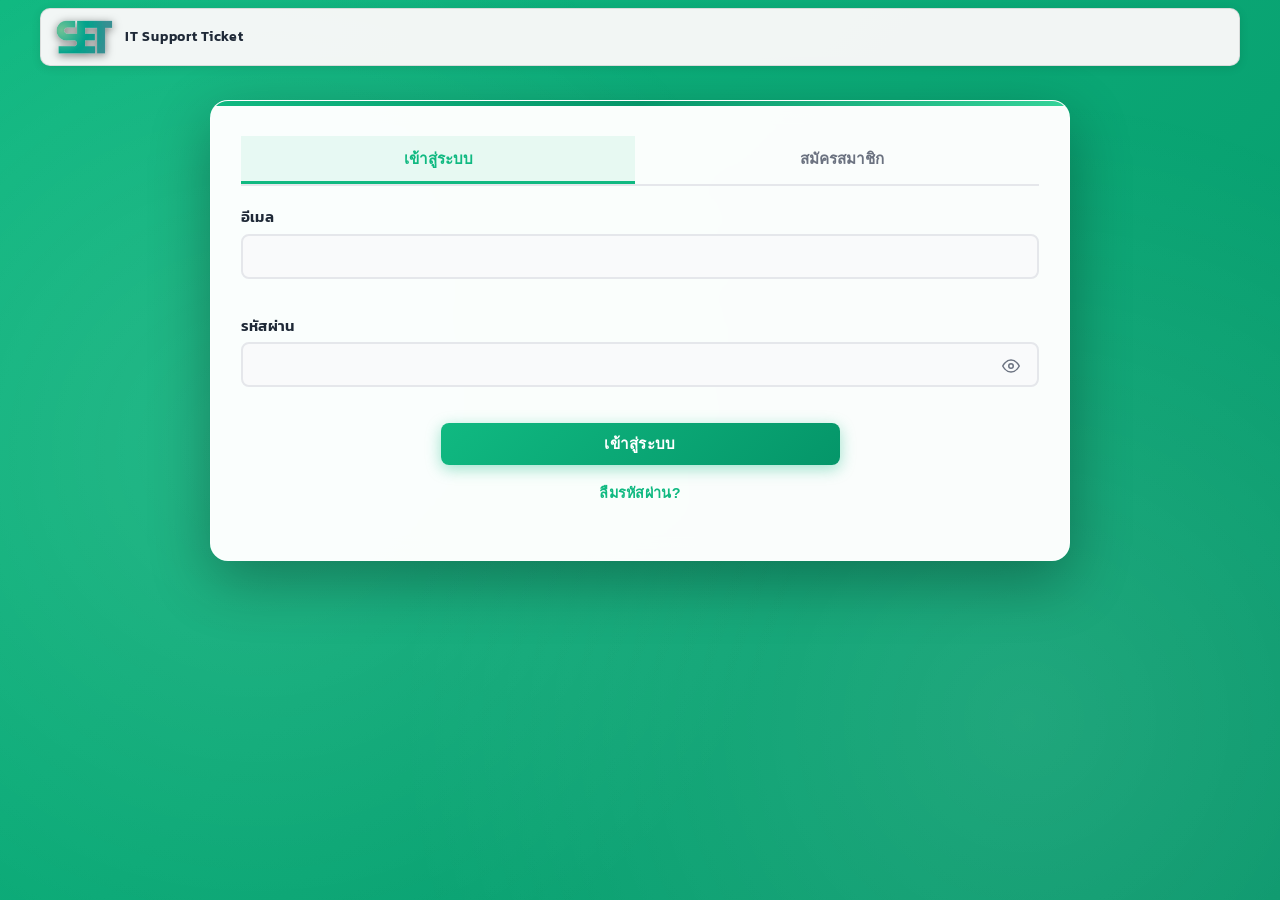
<file: index.html>
<!DOCTYPE html>
<html lang="th">
<head>
    <meta charset="UTF-8">
    <meta name="viewport" content="width=device-width, initial-scale=1.0">
    <title>SERVICE ENGINEERING</title>
    <link rel="preconnect" href="https://fonts.googleapis.com">
    <link rel="preconnect" href="https://fonts.gstatic.com" crossorigin>
    <link href="https://fonts.googleapis.com/css2?family=Kanit:wght@300;400;500;600;700&family=Sarabun:wght@300;400;500;600;700&family=Noto+Sans+Thai:wght@300;400;500;600;700&display=swap" rel="stylesheet">
    <link rel="icon" type="image/png" href="img/logo2.png">
    <link rel="shortcut icon" type="image/png" href="img/logo2.png">
    <link rel="stylesheet" href="assets/css/style.css">
</head>
<body class="home-page">
    <header class="top-navbar">
        <div class="top-navbar-shell">
            <div class="top-navbar-inner">
                <div class="nav-left">
                    <a href="index.html" class="nav-brand">
                        <img src="img/logo2.png" alt="SET Logo" class="nav-logo">
                        <span class="nav-title">IT Support Ticket</span>
                    </a>
                </div>
                <div class="nav-right"></div>
            </div>
        </div>
    </header>

    <div class="home-container">
        <div class="auth-section">
            <div class="auth-card">
                <div class="auth-tabs">
                    <button type="button" class="auth-tab active" onclick="switchTab('login')">
                        เข้าสู่ระบบ
                    </button>
                    <button type="button" class="auth-tab" onclick="switchTab('register')">
                        สมัครสมาชิก
                    </button>
                </div>

                <div id="alert-box" style="display:none;"></div>

                <!-- Login Tab -->
                <div id="login-tab" class="auth-tab-content active">
                    <form class="auth-form" id="loginForm">
                        <div class="form-group">
                            <label for="login_email">อีเมล</label>
                            <input type="email" id="login_email" name="email" required class="form-group input">
                        </div>
                        <div class="form-group">
                            <label for="login_password">รหัสผ่าน</label>
                            <div class="password-toggle-wrapper">
                                <input type="password" id="login_password" name="password" required class="form-group input">
                                <button type="button" class="password-toggle-btn" onclick="togglePassword('login_password')" aria-label="แสดงรหัสผ่าน">
                                    <span id="login_password-toggle-icon"><svg width="18" height="22" viewBox="0 0 24 24" fill="none" stroke="currentColor" stroke-width="2" stroke-linecap="round" stroke-linejoin="round"><path d="M1 12s4-8 11-8 11 8 11 8-4 8-11 8-11-8-11-8z"></path><circle cx="12" cy="12" r="3"></circle></svg></span>
                                </button>
                            </div>
                        </div>
                        <button type="submit" class="btn btn-primary btn-block">เข้าสู่ระบบ</button>
                        <div style="text-align: center; margin-top: 15px;">
                            <button type="button" class="btn btn-link" onclick="showForgotPassword()" style="color: var(--primary-color); text-decoration: none; background: none; border: none; cursor: pointer; font-size: 0.9em; padding: 0;">
                                ลืมรหัสผ่าน?
                            </button>
                        </div>
                    </form>

                    <form class="auth-form" id="forgotPasswordForm" style="display: none;">
                        <div class="form-group">
                            <label for="forgot_email">อีเมล *</label>
                            <input type="email" id="forgot_email" name="forgot_email" required class="form-group input">
                            <small style="color: #666; font-size: 0.85em;">กรุณากรอกอีเมลที่ใช้สมัครสมาชิก</small>
                        </div>
                        <div style="background: rgba(16, 185, 129, 0.1); border: 1px solid var(--primary-color); border-radius: 8px; padding: 12px; margin-bottom: 15px;">
                            <p style="margin: 0; color: var(--text-dark); font-size: 0.9em; line-height: 1.5;">
                                <strong>⚠️ คำเตือน:</strong> ระบบจะสร้างรหัสผ่านใหม่ให้คุณทันที<br>
                                กรุณากรอกอีเมลให้ตรงกับข้อมูลที่ใช้สมัครสมาชิก
                            </p>
                        </div>
                        <button type="submit" class="btn btn-primary btn-block">ยืนยัน</button>
                        <div style="text-align: center; margin-top: 15px;">
                            <button type="button" class="btn btn-link" onclick="showLoginForm()" style="color: var(--primary-color); text-decoration: none; background: none; border: none; cursor: pointer; font-size: 0.9em; padding: 0;">
                                กลับไปเข้าสู่ระบบ
                            </button>
                        </div>
                    </form>
                </div>

                <!-- Register Tab -->
                <div id="register-tab" class="auth-tab-content">
                    <form class="auth-form" id="registerForm">
                        <div class="form-group">
                            <label for="register_email">อีเมล *</label>
                            <input type="email" id="register_email" name="email" required class="form-group input">
                            <small id="email-check-message" style="display: none; font-weight: 500;"></small>
                        </div>
                        <div class="form-group">
                            <label for="register_password">รหัสผ่าน *</label>
                            <div class="password-toggle-wrapper">
                                <input type="password" id="register_password" name="password" required minlength="6" class="form-group input">
                                <button type="button" class="password-toggle-btn" onclick="togglePassword('register_password')" aria-label="แสดงรหัสผ่าน">
                                    <span id="register_password-toggle-icon"><svg width="18" height="18" viewBox="0 0 24 24" fill="none" stroke="currentColor" stroke-width="2" stroke-linecap="round" stroke-linejoin="round"><path d="M1 12s4-8 11-8 11 8 11 8-4 8-11 8-11-8-11-8z"></path><circle cx="12" cy="12" r="3"></circle></svg></span>
                                </button>
                            </div>
                            <small>รหัสผ่านต้องมีอย่างน้อย 6 ตัวอักษร และต้องมีตัวอักษรพิมพ์ใหญ่อย่างน้อย 1 ตัว และตัวอักษรพิเศษอย่างน้อย 1 ตัว</small>
                        </div>
                        <div class="form-group">
                            <label for="confirm_password">ยืนยันรหัสผ่าน *</label>
                            <div class="password-toggle-wrapper">
                                <input type="password" id="confirm_password" name="confirm_password" required class="form-group input">
                                <button type="button" class="password-toggle-btn" onclick="togglePassword('confirm_password')" aria-label="แสดงรหัสผ่าน">
                                    <span id="confirm_password-toggle-icon"><svg width="18" height="18" viewBox="0 0 24 24" fill="none" stroke="currentColor" stroke-width="2" stroke-linecap="round" stroke-linejoin="round"><path d="M1 12s4-8 11-8 11 8 11 8-4 8-11 8-11-8-11-8z"></path><circle cx="12" cy="12" r="3"></circle></svg></span>
                                </button>
                            </div>
                            <small id="password-match-message" style="display: none; color: var(--error-color); font-weight: 500;"></small>
                        </div>
                        <div class="form-group">
                            <label for="full_name">ชื่อ-นามสกุล</label>
                            <input type="text" id="full_name" name="full_name" class="form-group input">
                            <small style="color: #666; font-size: 0.85em;">กรุณากรอกชื่อ-นามสกุล (รองรับทั้งภาษาไทยและอังกฤษ)</small>
                        </div>
                        <div class="form-group">
                            <label for="register_phone">เบอร์โทรศัพท์ *</label>
                            <input type="tel" id="register_phone" name="phone" required class="form-group input" placeholder="เช่น 081-234-5678">
                            <small style="color: #666; font-size: 0.85em;">กรอกเฉพาะตัวเลข 9-10 หลัก</small>
                            <small id="phone-validation-message" style="display: none; color: var(--error-color); font-weight: 500;"></small>
                        </div>
                        <div class="form-group">
                            <label for="register_department">แผนก *</label>
                            <select id="register_department" name="department" required class="form-group input">
                                <option value="">-- เลือกแผนก --</option>
                                <option value="Engineering">แผนกวิศวกรรม (Engineering)</option>
                                <option value="Project Management">แผนกบริหารโครงการ (Project Management)</option>
                                <option value="Construction / Site">แผนกก่อสร้าง / หน้างาน (Construction / Site)</option>
                                <option value="Estimation / Tender">แผนกประมาณราคาและประมูลงาน (Estimation / Tender)</option>
                                <option value="Procurement & Purchasing">แผนกจัดซื้อและจัดจ้าง (Procurement & Purchasing)</option>
                                <option value="QA/QC">แผนกควบคุมและประกันคุณภาพ (QA/QC)</option>
                                <option value="Business Development / BD">แผนกพัฒนาธุรกิจ (Business Development / BD)</option>
                                <option value="Maintenance / Service">แผนกซ่อมบำรุง (Maintenance / Service)</option>
                                <option value="HR & Admin">แผนกทรัพยากรบุคคลและธุรการ (HR & Admin)</option>
                                <option value="Accounting & Finance">แผนกบัญชีและการเงิน (Accounting & Finance)</option>
                                <option value="IT Support">แผนกไอที (IT Support)</option>
                            </select>
                            <small style="color: #666; font-size: 0.85em;">กรุณาเลือกแผนก</small>
                        </div>
                        <div id="register-error-message" style="display: none; color: var(--error-color); margin-top: 10px; padding: 10px; background: rgba(239, 68, 68, 0.1); border-radius: 6px; border: 1px solid var(--error-color);"></div>
                        <button type="submit" class="btn btn-primary btn-block">สมัครสมาชิก</button>
                    </form>
                </div>
            </div>
        </div>
    </div>

    <script>
        function switchTab(tab) {
            const url = new URL(window.location);
            url.searchParams.set('tab', tab);
            window.history.pushState({}, '', url);
            document.querySelectorAll('.auth-tab-content').forEach(content => content.classList.remove('active'));
            document.querySelectorAll('.auth-tab').forEach(btn => btn.classList.remove('active'));
            document.getElementById(tab + '-tab').classList.add('active');
            event.target.classList.add('active');
            if (tab === 'login') showLoginForm();
        }

        function showForgotPassword() {
            document.getElementById('loginForm').style.display = 'none';
            document.getElementById('forgotPasswordForm').style.display = 'block';
        }

        function showLoginForm() {
            document.getElementById('loginForm').style.display = 'block';
            document.getElementById('forgotPasswordForm').style.display = 'none';
        }

        // Login form: redirect to dashboard on submit
        document.getElementById('loginForm').addEventListener('submit', function(e) {
            e.preventDefault();
            const email = document.getElementById('login_email').value.trim();
            const password = document.getElementById('login_password').value;
            if (!email || !password) {
                showAlert('กรุณากรอกอีเมลและรหัสผ่าน', 'error');
                return;
            }
            window.location.href = 'dashboard.html';
        });

        // Forgot password form
        document.getElementById('forgotPasswordForm').addEventListener('submit', function(e) {
            e.preventDefault();
            const email = document.getElementById('forgot_email').value.trim();
            if (!email) { showAlert('กรุณากรอกอีเมล', 'error'); return; }
            showAlert('รีเซ็ตรหัสผ่านสำเร็จ กรุณาตรวจสอบอีเมลของคุณ', 'success');
            showLoginForm();
        });

        // Register form
        document.getElementById('registerForm').addEventListener('submit', function(e) {
            e.preventDefault();
            const password = document.getElementById('register_password').value;
            const confirmPassword = document.getElementById('confirm_password').value;
            const phone = document.getElementById('register_phone').value;
            const department = document.getElementById('register_department').value;
            const errEl = document.getElementById('register-error-message');

            errEl.style.display = 'none';

            if (!department) { errEl.textContent = 'กรุณาเลือกแผนก'; errEl.style.display = 'block'; return; }
            if (phone) {
                const digits = phone.replace(/\D/g, '');
                if (digits.length < 9 || digits.length > 10) { errEl.textContent = 'เบอร์โทรศัพท์ต้องเป็นตัวเลข 9-10 หลัก'; errEl.style.display = 'block'; return; }
            }
            if (password !== confirmPassword) { errEl.textContent = 'รหัสผ่านไม่ตรงกัน'; errEl.style.display = 'block'; return; }
            if (password.length < 6) { errEl.textContent = 'รหัสผ่านต้องมีอย่างน้อย 6 ตัวอักษร'; errEl.style.display = 'block'; return; }
            if (!/[A-Z]/.test(password)) { errEl.textContent = 'รหัสผ่านต้องมีตัวอักษรพิมพ์ใหญ่อย่างน้อย 1 ตัว'; errEl.style.display = 'block'; return; }
            if (!/[!@#$%^&*()_+\-=\[\]{};':"\\|,.<>\/?]/.test(password)) { errEl.textContent = 'รหัสผ่านต้องมีตัวอักษรพิเศษอย่างน้อย 1 ตัว'; errEl.style.display = 'block'; return; }

            window.location.href = 'dashboard.html';
        });

        // Password match check
        document.addEventListener('DOMContentLoaded', function() {
            const pwInput = document.getElementById('register_password');
            const cfInput = document.getElementById('confirm_password');
            const matchMsg = document.getElementById('password-match-message');
            function checkMatch() {
                if (!cfInput.value) { matchMsg.style.display = 'none'; cfInput.style.borderColor = ''; return; }
                if (pwInput.value !== cfInput.value) {
                    matchMsg.textContent = '⚠️ รหัสผ่านไม่ตรงกัน'; matchMsg.style.display = 'block'; matchMsg.style.color = 'var(--error-color)'; cfInput.style.borderColor = 'var(--error-color)';
                } else {
                    matchMsg.textContent = '✓ รหัสผ่านตรงกัน'; matchMsg.style.display = 'block'; matchMsg.style.color = 'var(--success-color)'; cfInput.style.borderColor = 'var(--success-color)';
                }
            }
            if (pwInput && cfInput) { pwInput.addEventListener('input', checkMatch); cfInput.addEventListener('input', checkMatch); }

            // Check tab from URL
            const urlParams = new URLSearchParams(window.location.search);
            const tab = urlParams.get('tab');
            if (tab === 'register') {
                switchTab('register');
                document.querySelector('.auth-tab:nth-child(2)').classList.add('active');
                document.querySelector('.auth-tab:nth-child(1)').classList.remove('active');
            }
        });

        function showAlert(message, type) {
            const box = document.getElementById('alert-box');
            box.className = 'alert alert-' + (type === 'error' ? 'error' : 'success');
            box.textContent = message;
            box.style.display = 'block';
            setTimeout(() => { box.style.display = 'none'; }, 4000);
        }
    </script>
    <script src="assets/js/main.js"></script>
</body>
</html>
</file>
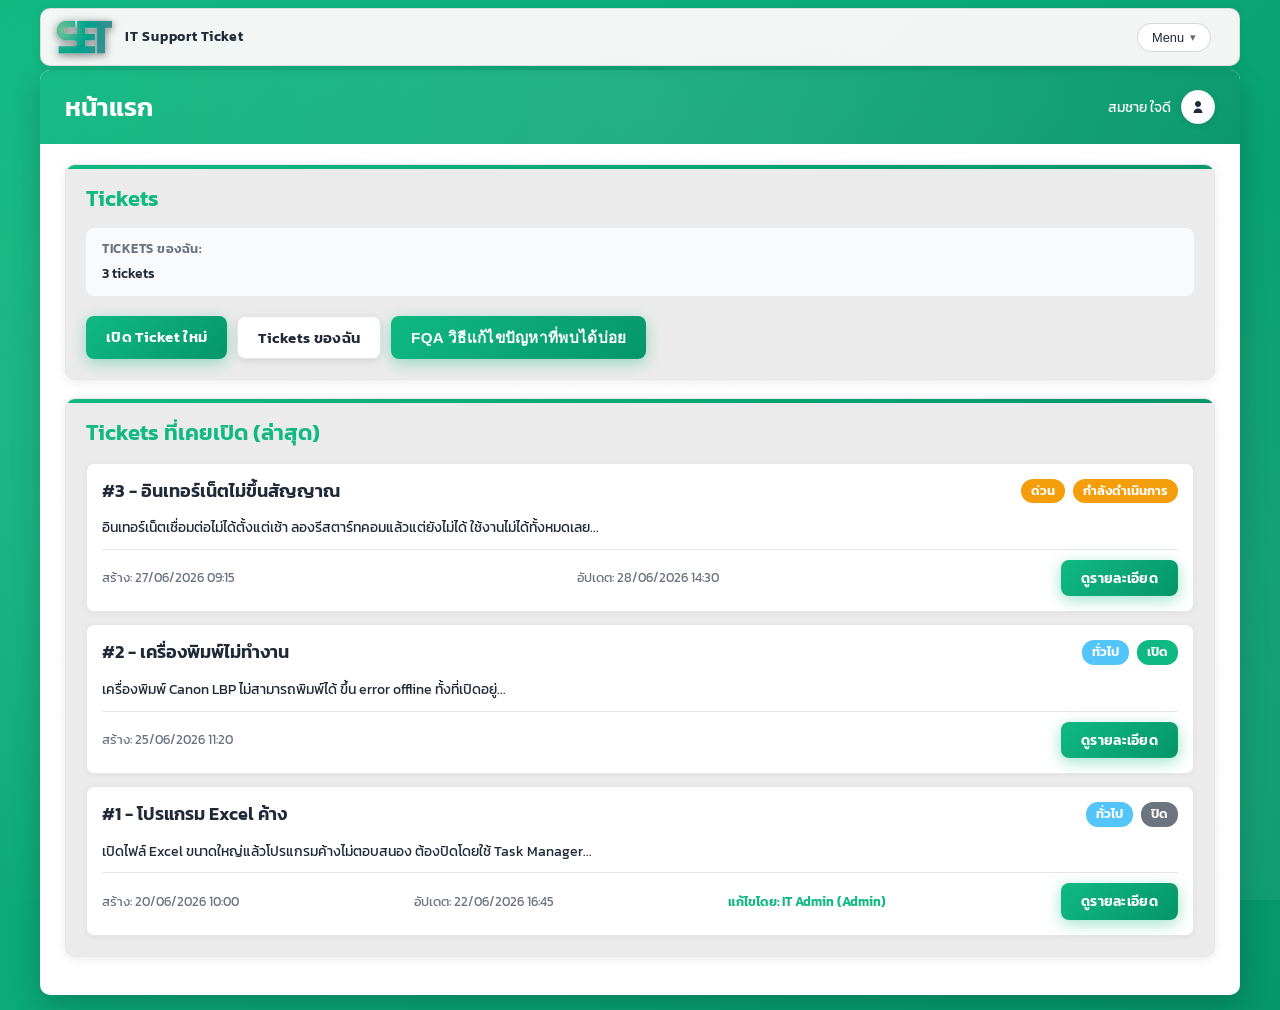
<file: dashboard.html>
<!DOCTYPE html>
<html lang="th">
<head>
    <meta charset="UTF-8">
    <meta name="viewport" content="width=device-width, initial-scale=1.0">
    <title>SERVICE ENGINEERING</title>
    <link rel="preconnect" href="https://fonts.googleapis.com">
    <link rel="preconnect" href="https://fonts.gstatic.com" crossorigin>
    <link href="https://fonts.googleapis.com/css2?family=Kanit:wght@300;400;500;600;700&family=Sarabun:wght@300;400;500;600;700&family=Noto+Sans+Thai:wght@300;400;500;600;700&display=swap" rel="stylesheet">
    <link rel="icon" type="image/png" href="img/logo2.png">
    <link rel="shortcut icon" type="image/png" href="img/logo2.png">
    <link rel="stylesheet" href="assets/css/style.css">
</head>
<body>
    <header class="top-navbar">
        <div class="top-navbar-shell">
            <div class="top-navbar-inner">
                <div class="nav-left">
                    <a href="index.html" class="nav-brand">
                        <img src="img/logo2.png" alt="SET Logo" class="nav-logo">
                        <span class="nav-title">IT Support Ticket</span>
                    </a>
                </div>
                <div class="nav-right">
                    <div class="nav-dropdown">
                        <button type="button" class="nav-btn nav-btn-ghost nav-dropdown-toggle">
                            <span>Menu</span><span class="nav-dropdown-chevron">▾</span>
                        </button>
                        <div class="nav-dropdown-menu">
                            <a href="dashboard.html" class="nav-dropdown-item">
                                <svg class="nav-icon" width="18" height="18" viewBox="0 0 24 24" fill="none" stroke="currentColor" stroke-width="2" stroke-linecap="round" stroke-linejoin="round"><path d="M3 9l9-7 9 7v11a2 2 0 0 1-2 2H5a2 2 0 0 1-2-2z"></path><polyline points="9 22 9 12 15 12 15 22"></polyline></svg>
                                <span>Home</span>
                            </a>
                            <a href="my_tickets.html" class="nav-dropdown-item">
                                <svg class="nav-icon" width="18" height="18" viewBox="0 0 24 24" fill="none" stroke="currentColor" stroke-width="2" stroke-linecap="round" stroke-linejoin="round"><rect x="3" y="4" width="18" height="18" rx="2" ry="2"></rect><line x1="16" y1="2" x2="16" y2="6"></line><line x1="8" y1="2" x2="8" y2="6"></line><line x1="3" y1="10" x2="21" y2="10"></line></svg>
                                <span>My Tickets</span>
                            </a>
                            <a href="profile.html" class="nav-dropdown-item">
                                <svg class="nav-icon" width="18" height="18" viewBox="0 0 24 24" fill="none" stroke="currentColor" stroke-width="2" stroke-linecap="round" stroke-linejoin="round"><path d="M20 21v-2a4 4 0 0 0-4-4H8a4 4 0 0 0-4 4v2"></path><circle cx="12" cy="7" r="4"></circle></svg>
                                <span>Profile</span>
                            </a>
                            <div class="nav-dropdown-divider"></div>
                            <a href="index.html" class="nav-dropdown-item nav-dropdown-item-danger">
                                <svg class="nav-icon" width="18" height="18" viewBox="0 0 24 24" fill="none" stroke="currentColor" stroke-width="2" stroke-linecap="round" stroke-linejoin="round"><path d="M9 21H5a2 2 0 0 1-2-2V5a2 2 0 0 1 2-2h4"></path><polyline points="16 17 21 12 16 7"></polyline><line x1="21" y1="12" x2="9" y2="12"></line></svg>
                                <span>Logout</span>
                            </a>
                        </div>
                    </div>
                </div>
            </div>
        </div>
    </header>

    <div class="dashboard-container">
        <header class="dashboard-header">
            <h1>หน้าแรก</h1>
            <div class="user-info">
                <span id="header-user-display">สมชาย ใจดี</span>
                <a href="profile.html" class="user-role-badge role-user" aria-label="User">
                    <svg viewBox="0 0 24 24" aria-hidden="true"><path d="M12 12c-2.2 0-4-1.8-4-4s1.8-4 4-4 4 1.8 4 4-1.8 4-4 4zm0 2c3.3 0 6 2.7 6 6H6c0-3.3 2.7-6 6-6z"></path></svg>
                </a>
            </div>
        </header>

        <main class="dashboard-content">
            <div class="dashboard-grid">
                <div>
                    <div class="action-card">
                        <h2>Tickets</h2>
                        <div class="info-grid">
                            <div class="info-item">
                                <label>Tickets ของฉัน:</label>
                                <span>3 tickets</span>
                            </div>
                        </div>
                        <div class="action-buttons" style="margin-top: 20px;">
                            <a href="create_ticket.html" class="btn btn-primary">เปิด Ticket ใหม่</a>
                            <a href="my_tickets.html" class="btn btn-secondary">Tickets ของฉัน</a>
                            <button type="button" class="btn btn-primary" onclick="openTroubleshootingModal()" style="background: linear-gradient(135deg, #10b981 0%, #059669 100%);">FQA วิธีแก้ไขปัญหาที่พบได้บ่อย</button>
                        </div>
                    </div>

                    <div class="action-card" style="margin-top: 18px;">
                        <h2>Tickets ที่เคยเปิด (ล่าสุด)</h2>
                        <div class="tickets-list" id="recentTicketsList">
                            <div class="ticket-item">
                                <div class="ticket-header">
                                    <div class="ticket-subject">
                                        <h3>#3 - อินเทอร์เน็ตไม่ขึ้นสัญญาณ</h3>
                                    </div>
                                    <div class="ticket-badges">
                                        <span class="badge badge-priority" style="background-color: #f59e0b;">ด่วน</span>
                                        <span class="badge badge-status badge-in_progress">กำลังดำเนินการ</span>
                                    </div>
                                </div>
                                <div class="ticket-description">
                                    <p>อินเทอร์เน็ตเชื่อมต่อไม่ได้ตั้งแต่เช้า ลองรีสตาร์ทคอมแล้วแต่ยังไม่ได้ ใช้งานไม่ได้ทั้งหมดเลย...</p>
                                </div>
                                <div class="ticket-footer">
                                    <span class="ticket-date">สร้าง: 27/06/2026 09:15</span>
                                    <span class="ticket-date">อัปเดต: 28/06/2026 14:30</span>
                                    <a href="ticket_detail.html?id=3" class="btn btn-primary btn-sm">ดูรายละเอียด</a>
                                </div>
                            </div>
                            <div class="ticket-item">
                                <div class="ticket-header">
                                    <div class="ticket-subject">
                                        <h3>#2 - เครื่องพิมพ์ไม่ทำงาน</h3>
                                    </div>
                                    <div class="ticket-badges">
                                        <span class="badge badge-priority" style="background-color: #54c5f8;">ทั่วไป</span>
                                        <span class="badge badge-status badge-open">เปิด</span>
                                    </div>
                                </div>
                                <div class="ticket-description">
                                    <p>เครื่องพิมพ์ Canon LBP ไม่สามารถพิมพ์ได้ ขึ้น error offline ทั้งที่เปิดอยู่...</p>
                                </div>
                                <div class="ticket-footer">
                                    <span class="ticket-date">สร้าง: 25/06/2026 11:20</span>
                                    <a href="ticket_detail.html?id=2" class="btn btn-primary btn-sm">ดูรายละเอียด</a>
                                </div>
                            </div>
                            <div class="ticket-item">
                                <div class="ticket-header">
                                    <div class="ticket-subject">
                                        <h3>#1 - โปรแกรม Excel ค้าง</h3>
                                    </div>
                                    <div class="ticket-badges">
                                        <span class="badge badge-priority" style="background-color: #54c5f8;">ทั่วไป</span>
                                        <span class="badge badge-status badge-closed">ปิด</span>
                                    </div>
                                </div>
                                <div class="ticket-description">
                                    <p>เปิดไฟล์ Excel ขนาดใหญ่แล้วโปรแกรมค้างไม่ตอบสนอง ต้องปิดโดยใช้ Task Manager...</p>
                                </div>
                                <div class="ticket-footer">
                                    <span class="ticket-date">สร้าง: 20/06/2026 10:00</span>
                                    <span class="ticket-date">อัปเดต: 22/06/2026 16:45</span>
                                    <span class="ticket-date" style="color: var(--primary-color); font-weight: 600;">แก้ไขโดย: IT Admin (Admin)</span>
                                    <a href="ticket_detail.html?id=1" class="btn btn-primary btn-sm">ดูรายละเอียด</a>
                                </div>
                            </div>
                        </div>
                    </div>
                </div>
            </div>
        </main>

        <!-- User Info Modal -->
        <div id="userInfoModal" class="modal">
            <div class="modal-content">
                <div class="modal-header">
                    <h2>ข้อมูลผู้ใช้</h2>
                    <button type="button" class="modal-close" onclick="closeUserInfoModal()">&times;</button>
                </div>
                <div class="modal-body">
                    <div id="userInfoView">
                        <div class="info-grid">
                            <div class="info-item"><label>อีเมล:</label><span id="view-email">somchai@company.com</span></div>
                            <div class="info-item"><label>ชื่อ-นามสกุล:</label><span id="view-fullname">สมชาย ใจดี</span></div>
                            <div class="info-item"><label>เบอร์โทรศัพท์:</label><span id="view-phone">081-234-5678</span></div>
                            <div class="info-item"><label>แผนก:</label><span id="view-department">Engineering</span></div>
                            <div class="info-item"><label>วันที่สมัคร:</label><span>01/01/2026 08:00</span></div>
                        </div>
                    </div>
                    <div id="userInfoEdit" style="display: none;">
                        <form id="editUserForm" onsubmit="updateUserProfile(event)">
                            <div class="form-group">
                                <label for="edit-email">อีเมล *</label>
                                <input type="email" id="edit-email" name="email" value="somchai@company.com" required class="form-group input" readonly style="background-color: #f5f5f5; cursor: not-allowed;">
                            </div>
                            <div class="form-group">
                                <label for="edit-fullname">ชื่อ-นามสกุล</label>
                                <input type="text" id="edit-fullname" name="full_name" value="สมชาย ใจดี" class="form-group input">
                            </div>
                            <div class="form-group">
                                <label for="edit-phone">เบอร์โทรศัพท์</label>
                                <input type="tel" id="edit-phone" name="phone" value="081-234-5678" class="form-group input" placeholder="เช่น 081-234-5678">
                            </div>
                            <div class="form-group">
                                <label>แผนก</label>
                                <input type="text" value="Engineering" class="form-group input" readonly style="background-color: #f3f4f6; cursor: not-allowed;">
                            </div>
                            <div id="edit-error-message" style="display: none; color: var(--error-color); margin-top: 10px; padding: 10px; background: rgba(239, 68, 68, 0.1); border-radius: 6px; border: 1px solid var(--error-color);"></div>
                            <div id="edit-success-message" style="display: none; color: var(--success-color); margin-top: 10px; padding: 10px; background: rgba(16, 185, 129, 0.1); border-radius: 6px; border: 1px solid var(--success-color);"></div>
                        </form>
                    </div>
                    <div id="changePasswordMode" style="display: none;">
                        <form id="changePasswordForm" onsubmit="updatePassword(event)">
                            <div class="form-group">
                                <label for="current-password">รหัสผ่านปัจจุบัน *</label>
                                <div class="password-toggle-wrapper">
                                    <input type="password" id="current-password" name="current_password" required class="form-group input">
                                    <button type="button" class="password-toggle-btn" onclick="togglePassword('current-password')" aria-label="แสดงรหัสผ่าน"><span id="current-password-toggle-icon"><svg width="18" height="18" viewBox="0 0 24 24" fill="none" stroke="currentColor" stroke-width="2" stroke-linecap="round" stroke-linejoin="round"><path d="M1 12s4-8 11-8 11 8 11 8-4 8-11 8-11-8-11-8z"></path><circle cx="12" cy="12" r="3"></circle></svg></span></button>
                                </div>
                            </div>
                            <div class="form-group">
                                <label for="new-password">รหัสผ่านใหม่ *</label>
                                <div class="password-toggle-wrapper">
                                    <input type="password" id="new-password" name="new_password" required minlength="6" class="form-group input">
                                    <button type="button" class="password-toggle-btn" onclick="togglePassword('new-password')" aria-label="แสดงรหัสผ่าน"><span id="new-password-toggle-icon"><svg width="18" height="18" viewBox="0 0 24 24" fill="none" stroke="currentColor" stroke-width="2" stroke-linecap="round" stroke-linejoin="round"><path d="M1 12s4-8 11-8 11 8 11 8-4 8-11 8-11-8-11-8z"></path><circle cx="12" cy="12" r="3"></circle></svg></span></button>
                                </div>
                            </div>
                            <div class="form-group">
                                <label for="confirm-new-password">ยืนยันรหัสผ่านใหม่ *</label>
                                <div class="password-toggle-wrapper">
                                    <input type="password" id="confirm-new-password" name="confirm_new_password" required minlength="6" class="form-group input">
                                    <button type="button" class="password-toggle-btn" onclick="togglePassword('confirm-new-password')" aria-label="แสดงรหัสผ่าน"><span id="confirm-new-password-toggle-icon"><svg width="18" height="18" viewBox="0 0 24 24" fill="none" stroke="currentColor" stroke-width="2" stroke-linecap="round" stroke-linejoin="round"><path d="M1 12s4-8 11-8 11 8 11 8-4 8-11 8-11-8-11-8z"></path><circle cx="12" cy="12" r="3"></circle></svg></span></button>
                                </div>
                                <small id="password-match-message" style="display: none; color: var(--error-color); font-weight: 500;"></small>
                            </div>
                            <div id="password-error-message" style="display: none; color: var(--error-color); margin-top: 10px; padding: 10px; background: rgba(239, 68, 68, 0.1); border-radius: 6px; border: 1px solid var(--error-color);"></div>
                            <div id="password-success-message" style="display: none; color: var(--success-color); margin-top: 10px; padding: 10px; background: rgba(16, 185, 129, 0.1); border-radius: 6px; border: 1px solid var(--success-color);"></div>
                        </form>
                    </div>
                </div>
                <div class="modal-footer">
                    <div id="viewModeButtons" style="display: flex; gap: 10px; width: 100%; justify-content: flex-end; flex-wrap: wrap;">
                        <button type="button" class="btn btn-primary" onclick="toggleEditMode()" style="flex-shrink: 0;">แก้ไขข้อมูล</button>
                        <button type="button" class="btn btn-secondary" onclick="toggleChangePasswordMode()" style="background: white; color: #1f2937; border: 1px solid rgba(0,0,0,0.1); flex-shrink: 0;">เปลี่ยนรหัสผ่าน</button>
                        <button type="button" class="btn btn-secondary" onclick="closeUserInfoModal()" style="flex-shrink: 0;">ปิด</button>
                    </div>
                    <div id="editModeButtons" style="display: none;">
                        <button type="button" class="btn btn-primary" onclick="document.getElementById('editUserForm').dispatchEvent(new Event('submit'))">บันทึก</button>
                        <button type="button" class="btn btn-secondary" onclick="cancelEditMode()">ยกเลิก</button>
                    </div>
                    <div id="changePasswordModeButtons" style="display: none;">
                        <button type="button" class="btn btn-primary" onclick="document.getElementById('changePasswordForm').dispatchEvent(new Event('submit'))">บันทึก</button>
                        <button type="button" class="btn btn-secondary" onclick="cancelChangePasswordMode()">ยกเลิก</button>
                    </div>
                </div>
            </div>
        </div>

        <!-- Troubleshooting Modal -->
        <div id="troubleshootingModal" class="modal">
            <div class="modal-content" style="max-width: 800px;">
                <div class="modal-header">
                    <h2>FQA วิธีแก้ไขปัญหาที่พบได้บ่อย</h2>
                    <button type="button" class="modal-close" onclick="closeTroubleshootingModal()">&times;</button>
                </div>
                <div class="modal-body">
                    <div class="troubleshooting-content">
                        <div class="troubleshooting-section">
                            <div class="troubleshooting-header">
                                <h3 class="troubleshooting-title">NETWORK</h3>
                                <span class="troubleshooting-icon">▼</span>
                            </div>
                            <div class="troubleshooting-content-inner">
                                <ul class="troubleshooting-list">
                                    <li class="troubleshooting-item" onclick="showTroubleshootingDetail('internet')">
                                        <span>ไม่สามารถเชื่อมต่ออินเทอร์เน็ต</span>
                                        <div id="detail-internet" class="troubleshooting-detail" style="display: none;">
                                            <h4>ไม่สามารถเชื่อมต่ออินเทอร์เน็ต</h4>
                                            <div class="detail-section">
                                                <strong>สาเหตุที่เป็นไปได้:</strong>
                                                <ul><li>สาย LAN หลุดหรือเสียบไม่แน่น</li><li>Router หรือ Modem ปิดหรือเสีย</li><li>การ์ด LAN เสียหรือไดรเวอร์เสีย</li><li>ตั้งค่า IP Address ไม่ถูกต้อง</li></ul>
                                            </div>
                                            <div class="detail-section">
                                                <strong>วิธีแก้ไข:</strong>
                                                <ul><li>ตรวจสอบสาย LAN ว่าต่อแน่นทั้งสองด้าน</li><li>ลองรีสตาร์ท Router/Modem (ปิด 30 วินาที แล้วเปิดใหม่)</li><li>ลองใช้คำสั่ง ipconfig /release และ ipconfig /renew ใน Command Prompt</li><li>ลองเปลี่ยน DNS Server เป็น 8.8.8.8 และ 8.8.4.4 (Google DNS)</li></ul>
                                            </div>
                                        </div>
                                    </li>
                                    <li class="troubleshooting-item" onclick="showTroubleshootingDetail('wifi')">
                                        <span>WiFi ไม่สามารถเชื่อมต่อได้</span>
                                        <div id="detail-wifi" class="troubleshooting-detail" style="display: none;">
                                            <h4>WiFi ไม่สามารถเชื่อมต่อได้</h4>
                                            <div class="detail-section">
                                                <strong>วิธีแก้ไข:</strong>
                                                <ul><li>ตรวจสอบว่า WiFi Adapter เปิดอยู่</li><li>ลองรีสตาร์ท Router</li><li>ลบ WiFi Network ที่บันทึกไว้แล้วเชื่อมต่อใหม่</li><li>อัพเดทไดรเวอร์การ์ด WiFi</li></ul>
                                            </div>
                                        </div>
                                    </li>
                                </ul>
                            </div>
                        </div>
                        <div class="troubleshooting-section">
                            <div class="troubleshooting-header">
                                <h3 class="troubleshooting-title">HARDWARE</h3>
                                <span class="troubleshooting-icon">▼</span>
                            </div>
                            <div class="troubleshooting-content-inner">
                                <ul class="troubleshooting-list">
                                    <li class="troubleshooting-item" onclick="showTroubleshootingDetail('keyboard')">
                                        <span>คีบอร์ดใช้งานไม่ได้</span>
                                        <div id="detail-keyboard" class="troubleshooting-detail" style="display: none;">
                                            <h4>คีย์บอร์ดใช้งานไม่ได้</h4>
                                            <div class="detail-section">
                                                <strong>วิธีแก้ไข:</strong>
                                                <ul><li>ถอดแล้วเสียบคีย์บอร์ดเข้าพอร์ตอื่น</li><li>ลองใช้คีย์บอร์ดอื่นดู</li><li>ตรวจสอบ Device Manager</li></ul>
                                            </div>
                                        </div>
                                    </li>
                                    <li class="troubleshooting-item" onclick="showTroubleshootingDetail('monitor')">
                                        <span>จอคอมพิวเตอร์เปิดไม่ติด</span>
                                        <div id="detail-monitor" class="troubleshooting-detail" style="display: none;">
                                            <h4>จอคอมพิวเตอร์เปิดไม่ติด</h4>
                                            <div class="detail-section">
                                                <strong>วิธีแก้ไข:</strong>
                                                <ul><li>ตรวจสอบสายไฟและปลั๊กไฟ</li><li>ตรวจสอบสาย VGA/HDMI/DVI ว่าต่อแน่น</li><li>ลองกดปุ่มใดๆ บนคีย์บอร์ดเพื่อออกจากโหมด Sleep</li></ul>
                                            </div>
                                        </div>
                                    </li>
                                </ul>
                            </div>
                        </div>
                    </div>
                </div>
                <div class="modal-footer">
                    <button type="button" class="btn btn-secondary" onclick="closeTroubleshootingModal()">ปิด</button>
                </div>
            </div>
        </div>

        <!-- Logout Modal -->
        <div id="logoutModal" class="modal">
            <div class="modal-content" style="max-width: 400px;">
                <div class="modal-header">
                    <h2>ยืนยันการออกจากระบบ</h2>
                    <button type="button" class="modal-close" onclick="closeLogoutModal()">&times;</button>
                </div>
                <div class="modal-body">
                    <p style="text-align: center; font-size: 1.1em; color: var(--text-dark); margin: 20px 0;">คุณต้องการออกจากระบบ</p>
                </div>
                <div class="modal-footer" style="display: flex; justify-content: center; gap: 10px;">
                    <button type="button" class="btn btn-secondary" onclick="closeLogoutModal()">ยกเลิก</button>
                    <a href="index.html" class="btn btn-primary" style="background: linear-gradient(135deg, #ef4444 0%, #dc2626 100%);">ยืนยัน</a>
                </div>
            </div>
        </div>
    </div>

    <script src="assets/js/main.js"></script>
    <script>
        document.addEventListener('DOMContentLoaded', function() {
            // Navbar dropdown
            const dropdownToggle = document.querySelector('.nav-dropdown-toggle');
            const dropdown = document.querySelector('.nav-dropdown');
            if (dropdownToggle && dropdown) {
                dropdownToggle.addEventListener('click', function(e) {
                    e.stopPropagation();
                    dropdown.classList.toggle('nav-dropdown-active');
                });
                document.addEventListener('click', function(e) {
                    if (!dropdown.contains(e.target)) dropdown.classList.remove('nav-dropdown-active');
                });
            }
        });
    </script>
</body>
</html>
</file>
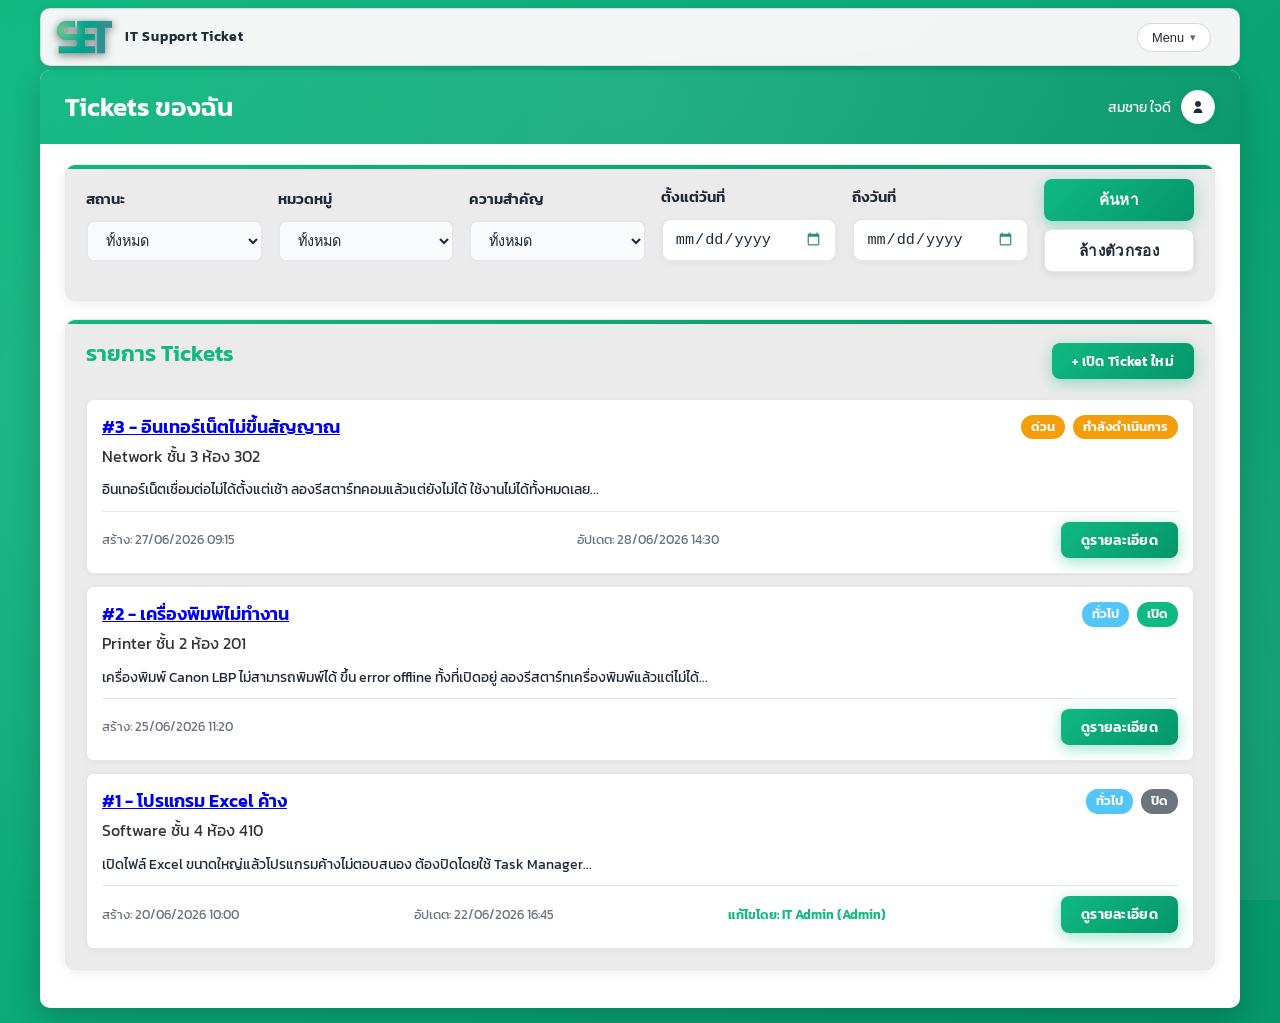
<file: my_tickets.html>
<!DOCTYPE html>
<html lang="th">
<head>
    <meta charset="UTF-8">
    <meta name="viewport" content="width=device-width, initial-scale=1.0">
    <title>SERVICE ENGINEERING - My Tickets</title>
    <link rel="preconnect" href="https://fonts.googleapis.com">
    <link rel="preconnect" href="https://fonts.gstatic.com" crossorigin>
    <link href="https://fonts.googleapis.com/css2?family=Kanit:wght@300;400;500;600;700&family=Sarabun:wght@300;400;500;600;700&family=Noto+Sans+Thai:wght@300;400;500;600;700&display=swap" rel="stylesheet">
    <link rel="icon" type="image/png" href="img/logo2.png">
    <link rel="shortcut icon" type="image/png" href="img/logo2.png">
    <link rel="stylesheet" href="assets/css/style.css">
</head>
<body>
    <header class="top-navbar">
        <div class="top-navbar-shell">
            <div class="top-navbar-inner">
                <div class="nav-left">
                    <a href="index.html" class="nav-brand">
                        <img src="img/logo2.png" alt="SET Logo" class="nav-logo">
                        <span class="nav-title">IT Support Ticket</span>
                    </a>
                </div>
                <div class="nav-right">
                    <div class="nav-dropdown">
                        <button type="button" class="nav-btn nav-btn-ghost nav-dropdown-toggle">
                            <span>Menu</span><span class="nav-dropdown-chevron">▾</span>
                        </button>
                        <div class="nav-dropdown-menu">
                            <a href="dashboard.html" class="nav-dropdown-item">
                                <svg class="nav-icon" width="18" height="18" viewBox="0 0 24 24" fill="none" stroke="currentColor" stroke-width="2" stroke-linecap="round" stroke-linejoin="round"><path d="M3 9l9-7 9 7v11a2 2 0 0 1-2 2H5a2 2 0 0 1-2-2z"></path><polyline points="9 22 9 12 15 12 15 22"></polyline></svg>
                                <span>Home</span>
                            </a>
                            <a href="my_tickets.html" class="nav-dropdown-item">
                                <svg class="nav-icon" width="18" height="18" viewBox="0 0 24 24" fill="none" stroke="currentColor" stroke-width="2" stroke-linecap="round" stroke-linejoin="round"><rect x="3" y="4" width="18" height="18" rx="2" ry="2"></rect><line x1="16" y1="2" x2="16" y2="6"></line><line x1="8" y1="2" x2="8" y2="6"></line><line x1="3" y1="10" x2="21" y2="10"></line></svg>
                                <span>My Tickets</span>
                            </a>
                            <a href="profile.html" class="nav-dropdown-item">
                                <svg class="nav-icon" width="18" height="18" viewBox="0 0 24 24" fill="none" stroke="currentColor" stroke-width="2" stroke-linecap="round" stroke-linejoin="round"><path d="M20 21v-2a4 4 0 0 0-4-4H8a4 4 0 0 0-4 4v2"></path><circle cx="12" cy="7" r="4"></circle></svg>
                                <span>Profile</span>
                            </a>
                            <div class="nav-dropdown-divider"></div>
                            <a href="index.html" class="nav-dropdown-item nav-dropdown-item-danger">
                                <svg class="nav-icon" width="18" height="18" viewBox="0 0 24 24" fill="none" stroke="currentColor" stroke-width="2" stroke-linecap="round" stroke-linejoin="round"><path d="M9 21H5a2 2 0 0 1-2-2V5a2 2 0 0 1 2-2h4"></path><polyline points="16 17 21 12 16 7"></polyline><line x1="21" y1="12" x2="9" y2="12"></line></svg>
                                <span>Logout</span>
                            </a>
                        </div>
                    </div>
                </div>
            </div>
        </div>
    </header>

    <div class="dashboard-container">
        <header class="dashboard-header">
            <h1>Tickets ของฉัน</h1>
            <div class="user-info">
                <span>สมชาย ใจดี</span>
                <a href="profile.html" class="user-role-badge role-user" aria-label="User">
                    <svg viewBox="0 0 24 24" aria-hidden="true"><path d="M12 12c-2.2 0-4-1.8-4-4s1.8-4 4-4 4 1.8 4 4-1.8 4-4 4zm0 2c3.3 0 6 2.7 6 6H6c0-3.3 2.7-6 6-6z"></path></svg>
                </a>
            </div>
        </header>

        <main class="dashboard-content">
            <!-- Filter Form -->
            <div class="action-card">
                <form class="filter-form" id="filterForm" onsubmit="return false;">
                        <div class="filter-group">
                            <label for="filter_status">สถานะ</label>
                            <select id="filter_status" name="status" class="form-group input">
                                <option value="">ทั้งหมด</option>
                                <option value="open">เปิด</option>
                                <option value="in_progress">กำลังดำเนินการ</option>
                                <option value="closed">ปิด</option>
                            </select>
                        </div>
                        <div class="filter-group">
                            <label for="filter_category">หมวดหมู่</label>
                            <select id="filter_category" name="category" class="form-group input">
                                <option value="">ทั้งหมด</option>
                                <option value="Hardware">Hardware</option>
                                <option value="Software">Software</option>
                                <option value="Network">Network</option>
                                <option value="Printer">Printer</option>
                                <option value="Account">Account / Password</option>
                                <option value="Email">Email</option>
                                <option value="Other">Other</option>
                            </select>
                        </div>
                        <div class="filter-group">
                            <label for="filter_priority">ความสำคัญ</label>
                            <select id="filter_priority" name="priority" class="form-group input">
                                <option value="">ทั้งหมด</option>
                                <option value="low">ต่ำ</option>
                                <option value="normal">ทั่วไป</option>
                                <option value="urgent">ด่วน</option>
                                <option value="critical">วิกฤต</option>
                            </select>
                        </div>
                        <div class="filter-group">
                            <label for="filter_date_from">ตั้งแต่วันที่</label>
                            <input type="date" id="filter_date_from" name="date_from" class="form-group input">
                        </div>
                        <div class="filter-group">
                            <label for="filter_date_to">ถึงวันที่</label>
                            <input type="date" id="filter_date_to" name="date_to" class="form-group input">
                        </div>
                        <div class="filter-group button-actions">
                            <button type="submit" class="btn btn-primary">ค้นหา</button>
                            <button type="button" class="btn btn-secondary" onclick="clearFilter()">ล้างตัวกรอง</button>
                        </div>
                </form>
            </div>

            <!-- Ticket List -->
            <div class="action-card">
                <div style="display: flex; justify-content: space-between; align-items: center; margin-bottom: 16px;">
                    <h2>รายการ Tickets</h2>
                    <a href="create_ticket.html" class="btn btn-primary btn-sm">+ เปิด Ticket ใหม่</a>
                </div>

                <div class="tickets-list">
                    <!-- Ticket 3 -->
                    <div class="ticket-item">
                        <div class="ticket-header">
                            <div class="ticket-subject">
                                <h3><a href="ticket_detail.html?id=3">#3 - อินเทอร์เน็ตไม่ขึ้นสัญญาณ</a></h3>
                                <div class="ticket-meta">
                                    <span class="ticket-category">Network</span>
                                    <span class="ticket-location">ชั้น 3 ห้อง 302</span>
                                </div>
                            </div>
                            <div class="ticket-badges">
                                <span class="badge badge-priority" style="background-color: #f59e0b;">ด่วน</span>
                                <span class="badge badge-status badge-in_progress">กำลังดำเนินการ</span>
                            </div>
                        </div>
                        <div class="ticket-description">
                            <p>อินเทอร์เน็ตเชื่อมต่อไม่ได้ตั้งแต่เช้า ลองรีสตาร์ทคอมแล้วแต่ยังไม่ได้ ใช้งานไม่ได้ทั้งหมดเลย...</p>
                        </div>
                        <div class="ticket-footer">
                            <span class="ticket-date">สร้าง: 27/06/2026 09:15</span>
                            <span class="ticket-date">อัปเดต: 28/06/2026 14:30</span>
                            <a href="ticket_detail.html?id=3" class="btn btn-primary btn-sm">ดูรายละเอียด</a>
                        </div>
                    </div>

                    <!-- Ticket 2 -->
                    <div class="ticket-item">
                        <div class="ticket-header">
                            <div class="ticket-subject">
                                <h3><a href="ticket_detail.html?id=2">#2 - เครื่องพิมพ์ไม่ทำงาน</a></h3>
                                <div class="ticket-meta">
                                    <span class="ticket-category">Printer</span>
                                    <span class="ticket-location">ชั้น 2 ห้อง 201</span>
                                </div>
                            </div>
                            <div class="ticket-badges">
                                <span class="badge badge-priority" style="background-color: #54c5f8;">ทั่วไป</span>
                                <span class="badge badge-status badge-open">เปิด</span>
                            </div>
                        </div>
                        <div class="ticket-description">
                            <p>เครื่องพิมพ์ Canon LBP ไม่สามารถพิมพ์ได้ ขึ้น error offline ทั้งที่เปิดอยู่ ลองรีสตาร์ทเครื่องพิมพ์แล้วแต่ไม่ได้...</p>
                        </div>
                        <div class="ticket-footer">
                            <span class="ticket-date">สร้าง: 25/06/2026 11:20</span>
                            <a href="ticket_detail.html?id=2" class="btn btn-primary btn-sm">ดูรายละเอียด</a>
                        </div>
                    </div>

                    <!-- Ticket 1 -->
                    <div class="ticket-item">
                        <div class="ticket-header">
                            <div class="ticket-subject">
                                <h3><a href="ticket_detail.html?id=1">#1 - โปรแกรม Excel ค้าง</a></h3>
                                <div class="ticket-meta">
                                    <span class="ticket-category">Software</span>
                                    <span class="ticket-location">ชั้น 4 ห้อง 410</span>
                                </div>
                            </div>
                            <div class="ticket-badges">
                                <span class="badge badge-priority" style="background-color: #54c5f8;">ทั่วไป</span>
                                <span class="badge badge-status badge-closed">ปิด</span>
                            </div>
                        </div>
                        <div class="ticket-description">
                            <p>เปิดไฟล์ Excel ขนาดใหญ่แล้วโปรแกรมค้างไม่ตอบสนอง ต้องปิดโดยใช้ Task Manager...</p>
                        </div>
                        <div class="ticket-footer">
                            <span class="ticket-date">สร้าง: 20/06/2026 10:00</span>
                            <span class="ticket-date">อัปเดต: 22/06/2026 16:45</span>
                            <span class="ticket-date" style="color: var(--primary-color); font-weight: 600;">แก้ไขโดย: IT Admin (Admin)</span>
                            <a href="ticket_detail.html?id=1" class="btn btn-primary btn-sm">ดูรายละเอียด</a>
                        </div>
                    </div>
                </div>
            </div>
        </main>
    </div>

    <script src="assets/js/main.js"></script>
    <script>
        document.addEventListener('DOMContentLoaded', function() {
            const dropdown = document.querySelector('.nav-dropdown');
            const toggle = document.querySelector('.nav-dropdown-toggle');
            if (toggle && dropdown) {
                toggle.addEventListener('click', function(e) { e.stopPropagation(); dropdown.classList.toggle('nav-dropdown-active'); });
                document.addEventListener('click', function(e) { if (!dropdown.contains(e.target)) dropdown.classList.remove('nav-dropdown-active'); });
            }
        });

        function clearFilter() {
            document.getElementById('filter_status').value = '';
            document.getElementById('filter_category').value = '';
            document.getElementById('filter_priority').value = '';
            document.getElementById('filter_date_from').value = '';
            document.getElementById('filter_date_to').value = '';
        }
    </script>
</body>
</html>
</file>
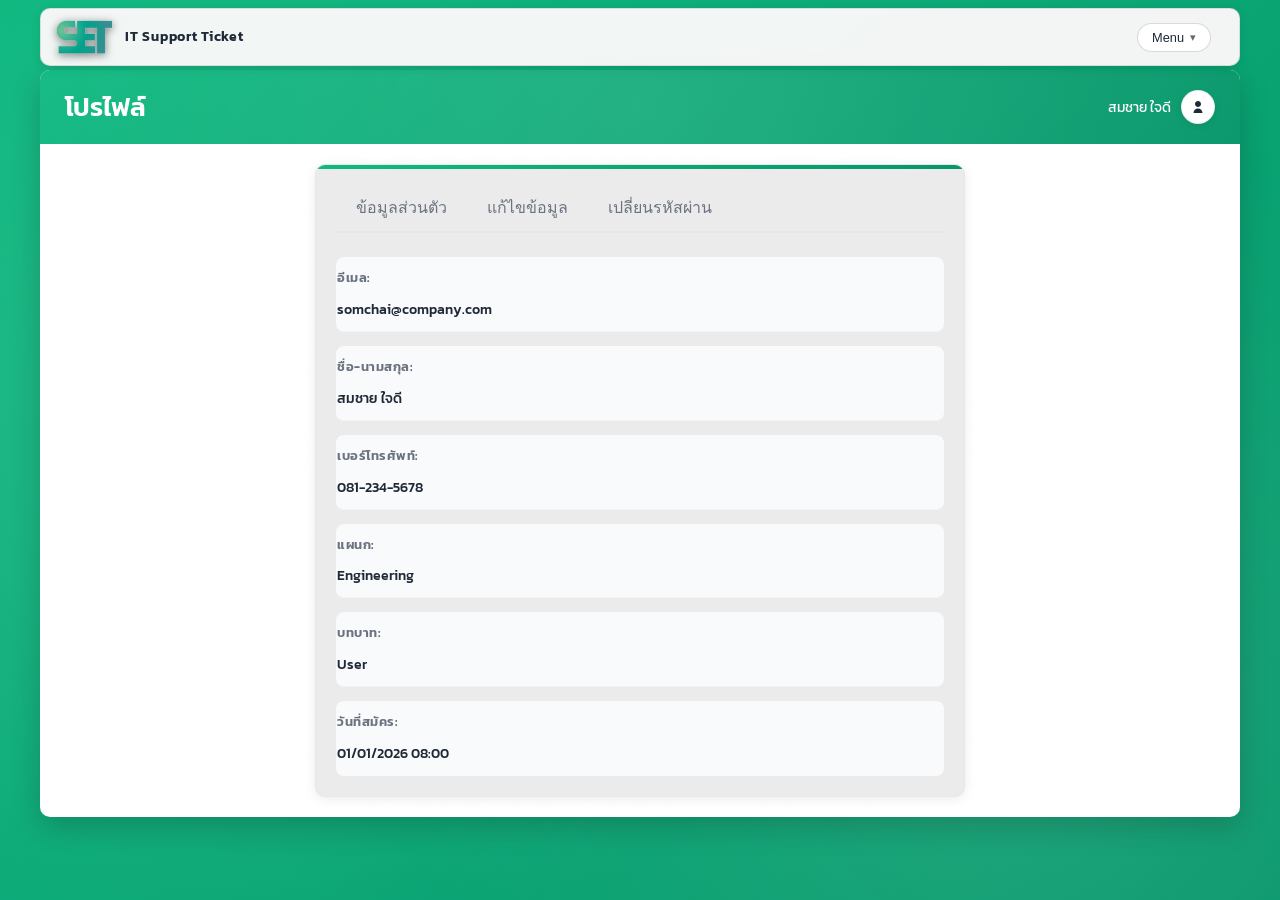
<file: profile.html>
<!DOCTYPE html>
<html lang="th">
<head>
    <meta charset="UTF-8">
    <meta name="viewport" content="width=device-width, initial-scale=1.0">
    <title>SERVICE ENGINEERING - Profile</title>
    <link rel="preconnect" href="https://fonts.googleapis.com">
    <link rel="preconnect" href="https://fonts.gstatic.com" crossorigin>
    <link href="https://fonts.googleapis.com/css2?family=Kanit:wght@300;400;500;600;700&family=Sarabun:wght@300;400;500;600;700&family=Noto+Sans+Thai:wght@300;400;500;600;700&display=swap" rel="stylesheet">
    <link rel="icon" type="image/png" href="img/logo2.png">
    <link rel="shortcut icon" type="image/png" href="img/logo2.png">
    <link rel="stylesheet" href="assets/css/style.css">
</head>
<body>
    <header class="top-navbar">
        <div class="top-navbar-shell">
            <div class="top-navbar-inner">
                <div class="nav-left">
                    <a href="index.html" class="nav-brand">
                        <img src="img/logo2.png" alt="SET Logo" class="nav-logo">
                        <span class="nav-title">IT Support Ticket</span>
                    </a>
                </div>
                <div class="nav-right">
                    <div class="nav-dropdown">
                        <button type="button" class="nav-btn nav-btn-ghost nav-dropdown-toggle">
                            <span>Menu</span><span class="nav-dropdown-chevron">▾</span>
                        </button>
                        <div class="nav-dropdown-menu">
                            <a href="dashboard.html" class="nav-dropdown-item">
                                <svg class="nav-icon" width="18" height="18" viewBox="0 0 24 24" fill="none" stroke="currentColor" stroke-width="2" stroke-linecap="round" stroke-linejoin="round"><path d="M3 9l9-7 9 7v11a2 2 0 0 1-2 2H5a2 2 0 0 1-2-2z"></path><polyline points="9 22 9 12 15 12 15 22"></polyline></svg>
                                <span>Home</span>
                            </a>
                            <a href="my_tickets.html" class="nav-dropdown-item">
                                <svg class="nav-icon" width="18" height="18" viewBox="0 0 24 24" fill="none" stroke="currentColor" stroke-width="2" stroke-linecap="round" stroke-linejoin="round"><rect x="3" y="4" width="18" height="18" rx="2" ry="2"></rect><line x1="16" y1="2" x2="16" y2="6"></line><line x1="8" y1="2" x2="8" y2="6"></line><line x1="3" y1="10" x2="21" y2="10"></line></svg>
                                <span>My Tickets</span>
                            </a>
                            <a href="profile.html" class="nav-dropdown-item">
                                <svg class="nav-icon" width="18" height="18" viewBox="0 0 24 24" fill="none" stroke="currentColor" stroke-width="2" stroke-linecap="round" stroke-linejoin="round"><path d="M20 21v-2a4 4 0 0 0-4-4H8a4 4 0 0 0-4 4v2"></path><circle cx="12" cy="7" r="4"></circle></svg>
                                <span>Profile</span>
                            </a>
                            <div class="nav-dropdown-divider"></div>
                            <a href="index.html" class="nav-dropdown-item nav-dropdown-item-danger">
                                <svg class="nav-icon" width="18" height="18" viewBox="0 0 24 24" fill="none" stroke="currentColor" stroke-width="2" stroke-linecap="round" stroke-linejoin="round"><path d="M9 21H5a2 2 0 0 1-2-2V5a2 2 0 0 1 2-2h4"></path><polyline points="16 17 21 12 16 7"></polyline><line x1="21" y1="12" x2="9" y2="12"></line></svg>
                                <span>Logout</span>
                            </a>
                        </div>
                    </div>
                </div>
            </div>
        </div>
    </header>

    <div class="dashboard-container">
        <header class="dashboard-header">
            <h1>โปรไฟล์</h1>
            <div class="user-info">
                <span>สมชาย ใจดี</span>
                <a href="profile.html" class="user-role-badge role-user" aria-label="User">
                    <svg viewBox="0 0 24 24" aria-hidden="true"><path d="M12 12c-2.2 0-4-1.8-4-4s1.8-4 4-4 4 1.8 4 4-1.8 4-4 4zm0 2c3.3 0 6 2.7 6 6H6c0-3.3 2.7-6 6-6z"></path></svg>
                </a>
            </div>
        </header>

        <main class="dashboard-content">
            <div class="action-card" style="max-width: 650px; margin: 0 auto;">
                <!-- Profile Tabs -->
                <div class="profile-tabs" style="display: flex; border-bottom: 2px solid #e5e7eb; margin-bottom: 24px;">
                    <button type="button" class="profile-tab active" id="tab-info" onclick="switchProfileTab('info')" style="padding: 10px 20px; background: none; border: none; border-bottom: 3px solid transparent; cursor: pointer; font-size: 1em; font-weight: 500; color: #6b7280; transition: all 0.2s; margin-bottom: -2px;">ข้อมูลส่วนตัว</button>
                    <button type="button" class="profile-tab" id="tab-edit" onclick="switchProfileTab('edit')" style="padding: 10px 20px; background: none; border: none; border-bottom: 3px solid transparent; cursor: pointer; font-size: 1em; font-weight: 500; color: #6b7280; transition: all 0.2s; margin-bottom: -2px;">แก้ไขข้อมูล</button>
                    <button type="button" class="profile-tab" id="tab-password" onclick="switchProfileTab('password')" style="padding: 10px 20px; background: none; border: none; border-bottom: 3px solid transparent; cursor: pointer; font-size: 1em; font-weight: 500; color: #6b7280; transition: all 0.2s; margin-bottom: -2px;">เปลี่ยนรหัสผ่าน</button>
                </div>

                <!-- Info Tab -->
                <div id="content-info" class="profile-tab-content">
                    <div class="info-grid" style="grid-template-columns: 1fr; gap: 14px;">
                        <div class="info-item" style="display: flex; gap: 12px; padding: 12px 0; border-bottom: 1px solid #f3f4f6;">
                            <label style="min-width: 140px; font-weight: 600; color: #6b7280;">อีเมล:</label>
                            <span>somchai@company.com</span>
                        </div>
                        <div class="info-item" style="display: flex; gap: 12px; padding: 12px 0; border-bottom: 1px solid #f3f4f6;">
                            <label style="min-width: 140px; font-weight: 600; color: #6b7280;">ชื่อ-นามสกุล:</label>
                            <span>สมชาย ใจดี</span>
                        </div>
                        <div class="info-item" style="display: flex; gap: 12px; padding: 12px 0; border-bottom: 1px solid #f3f4f6;">
                            <label style="min-width: 140px; font-weight: 600; color: #6b7280;">เบอร์โทรศัพท์:</label>
                            <span>081-234-5678</span>
                        </div>
                        <div class="info-item" style="display: flex; gap: 12px; padding: 12px 0; border-bottom: 1px solid #f3f4f6;">
                            <label style="min-width: 140px; font-weight: 600; color: #6b7280;">แผนก:</label>
                            <span>Engineering</span>
                        </div>
                        <div class="info-item" style="display: flex; gap: 12px; padding: 12px 0; border-bottom: 1px solid #f3f4f6;">
                            <label style="min-width: 140px; font-weight: 600; color: #6b7280;">บทบาท:</label>
                            <span>User</span>
                        </div>
                        <div class="info-item" style="display: flex; gap: 12px; padding: 12px 0;">
                            <label style="min-width: 140px; font-weight: 600; color: #6b7280;">วันที่สมัคร:</label>
                            <span>01/01/2026 08:00</span>
                        </div>
                    </div>
                </div>

                <!-- Edit Tab -->
                <div id="content-edit" class="profile-tab-content" style="display: none;">
                    <div id="edit-alert" style="display: none;"></div>
                    <form id="editProfileForm" onsubmit="saveProfile(event)">
                        <div class="form-group">
                            <label>อีเมล</label>
                            <input type="email" value="somchai@company.com" class="form-group input" readonly style="background: #f3f4f6; cursor: not-allowed;">
                        </div>
                        <div class="form-group">
                            <label for="p_fullname">ชื่อ-นามสกุล</label>
                            <input type="text" id="p_fullname" name="full_name" value="สมชาย ใจดี" class="form-group input">
                        </div>
                        <div class="form-group">
                            <label for="p_phone">เบอร์โทรศัพท์</label>
                            <input type="tel" id="p_phone" name="phone" value="081-234-5678" class="form-group input" placeholder="เช่น 081-234-5678">
                        </div>
                        <div class="form-group">
                            <label>แผนก</label>
                            <input type="text" value="Engineering" class="form-group input" readonly style="background: #f3f4f6; cursor: not-allowed;">
                        </div>
                        <div style="display: flex; gap: 12px; margin-top: 8px;">
                            <button type="submit" class="btn btn-primary" style="flex: 1;">บันทึกข้อมูล</button>
                            <button type="button" class="btn btn-secondary" onclick="switchProfileTab('info')" style="flex: 1;">ยกเลิก</button>
                        </div>
                    </form>
                </div>

                <!-- Password Tab -->
                <div id="content-password" class="profile-tab-content" style="display: none;">
                    <div id="pw-alert" style="display: none;"></div>
                    <form id="changePasswordForm" onsubmit="savePassword(event)">
                        <div class="form-group">
                            <label for="cur_password">รหัสผ่านปัจจุบัน *</label>
                            <div class="password-toggle-wrapper">
                                <input type="password" id="cur_password" name="current_password" required class="form-group input">
                                <button type="button" class="password-toggle-btn" onclick="togglePassword('cur_password')"><span id="cur_password-toggle-icon"><svg width="18" height="18" viewBox="0 0 24 24" fill="none" stroke="currentColor" stroke-width="2" stroke-linecap="round" stroke-linejoin="round"><path d="M1 12s4-8 11-8 11 8 11 8-4 8-11 8-11-8-11-8z"></path><circle cx="12" cy="12" r="3"></circle></svg></span></button>
                            </div>
                        </div>
                        <div class="form-group">
                            <label for="new_pw">รหัสผ่านใหม่ *</label>
                            <div class="password-toggle-wrapper">
                                <input type="password" id="new_pw" name="new_password" required minlength="6" class="form-group input">
                                <button type="button" class="password-toggle-btn" onclick="togglePassword('new_pw')"><span id="new_pw-toggle-icon"><svg width="18" height="18" viewBox="0 0 24 24" fill="none" stroke="currentColor" stroke-width="2" stroke-linecap="round" stroke-linejoin="round"><path d="M1 12s4-8 11-8 11 8 11 8-4 8-11 8-11-8-11-8z"></path><circle cx="12" cy="12" r="3"></circle></svg></span></button>
                            </div>
                            <small>รหัสผ่านต้องมีอย่างน้อย 6 ตัวอักษร ตัวพิมพ์ใหญ่ 1 ตัว และอักษรพิเศษ 1 ตัว</small>
                        </div>
                        <div class="form-group">
                            <label for="confirm_pw">ยืนยันรหัสผ่านใหม่ *</label>
                            <div class="password-toggle-wrapper">
                                <input type="password" id="confirm_pw" name="confirm_password" required class="form-group input">
                                <button type="button" class="password-toggle-btn" onclick="togglePassword('confirm_pw')"><span id="confirm_pw-toggle-icon"><svg width="18" height="18" viewBox="0 0 24 24" fill="none" stroke="currentColor" stroke-width="2" stroke-linecap="round" stroke-linejoin="round"><path d="M1 12s4-8 11-8 11 8 11 8-4 8-11 8-11-8-11-8z"></path><circle cx="12" cy="12" r="3"></circle></svg></span></button>
                            </div>
                        </div>
                        <div style="display: flex; gap: 12px; margin-top: 8px;">
                            <button type="submit" class="btn btn-primary" style="flex: 1;">เปลี่ยนรหัสผ่าน</button>
                            <button type="button" class="btn btn-secondary" onclick="switchProfileTab('info')" style="flex: 1;">ยกเลิก</button>
                        </div>
                    </form>
                </div>
            </div>
        </main>
    </div>

    <script src="assets/js/main.js"></script>
    <script>
        document.addEventListener('DOMContentLoaded', function() {
            const dropdown = document.querySelector('.nav-dropdown');
            const toggle = document.querySelector('.nav-dropdown-toggle');
            if (toggle && dropdown) {
                toggle.addEventListener('click', function(e) { e.stopPropagation(); dropdown.classList.toggle('nav-dropdown-active'); });
                document.addEventListener('click', function(e) { if (!dropdown.contains(e.target)) dropdown.classList.remove('nav-dropdown-active'); });
            }
        });

        function switchProfileTab(tab) {
            ['info', 'edit', 'password'].forEach(function(t) {
                document.getElementById('content-' + t).style.display = 'none';
                const btn = document.getElementById('tab-' + t);
                btn.style.color = '#6b7280';
                btn.style.borderBottomColor = 'transparent';
            });
            document.getElementById('content-' + tab).style.display = 'block';
            const activeBtn = document.getElementById('tab-' + tab);
            activeBtn.style.color = 'var(--primary-color)';
            activeBtn.style.borderBottomColor = 'var(--primary-color)';
        }

        function showProfileAlert(elId, msg, type) {
            const el = document.getElementById(elId);
            el.className = type === 'success'
                ? 'alert'
                : 'alert';
            el.style.display = 'block';
            el.style.padding = '12px 16px';
            el.style.borderRadius = '8px';
            el.style.marginBottom = '16px';
            el.style.fontWeight = '500';
            if (type === 'success') {
                el.style.background = 'rgba(16,185,129,0.1)';
                el.style.border = '1px solid var(--primary-color)';
                el.style.color = 'var(--primary-color)';
            } else {
                el.style.background = 'rgba(239,68,68,0.1)';
                el.style.border = '1px solid var(--error-color)';
                el.style.color = 'var(--error-color)';
            }
            el.textContent = msg;
        }

        function saveProfile(e) {
            e.preventDefault();
            const phone = document.getElementById('p_phone').value;
            if (phone) {
                const digits = phone.replace(/\D/g, '');
                if (digits.length < 9 || digits.length > 10) {
                    showProfileAlert('edit-alert', 'เบอร์โทรศัพท์ต้องเป็นตัวเลข 9-10 หลัก', 'error');
                    return;
                }
            }
            showProfileAlert('edit-alert', '✓ บันทึกข้อมูลสำเร็จ', 'success');
            setTimeout(function() { document.getElementById('edit-alert').style.display = 'none'; }, 3000);
        }

        function savePassword(e) {
            e.preventDefault();
            const newPw = document.getElementById('new_pw').value;
            const confirmPw = document.getElementById('confirm_pw').value;
            if (newPw !== confirmPw) { showProfileAlert('pw-alert', 'รหัสผ่านไม่ตรงกัน', 'error'); return; }
            if (newPw.length < 6) { showProfileAlert('pw-alert', 'รหัสผ่านต้องมีอย่างน้อย 6 ตัวอักษร', 'error'); return; }
            if (!/[A-Z]/.test(newPw)) { showProfileAlert('pw-alert', 'รหัสผ่านต้องมีตัวอักษรพิมพ์ใหญ่อย่างน้อย 1 ตัว', 'error'); return; }
            if (!/[!@#$%^&*()_+\-=\[\]{};':"\\|,.<>\/?]/.test(newPw)) { showProfileAlert('pw-alert', 'รหัสผ่านต้องมีอักษรพิเศษอย่างน้อย 1 ตัว', 'error'); return; }
            showProfileAlert('pw-alert', '✓ เปลี่ยนรหัสผ่านสำเร็จ', 'success');
            document.getElementById('changePasswordForm').reset();
            setTimeout(function() { document.getElementById('pw-alert').style.display = 'none'; }, 3000);
        }
    </script>
</body>
</html>
</file>
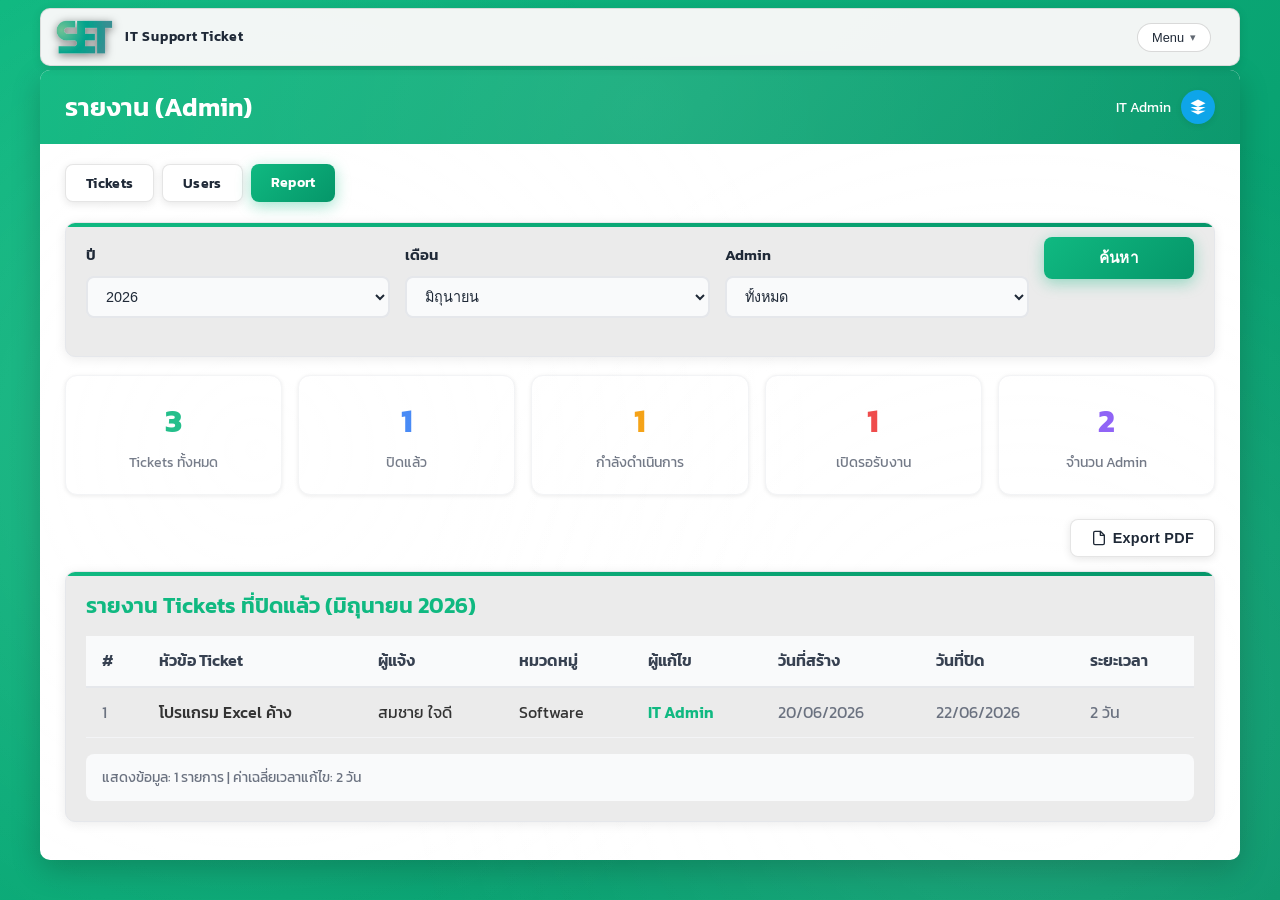
<file: admin/report.html>
<!DOCTYPE html>
<html lang="th">
<head>
    <meta charset="UTF-8">
    <meta name="viewport" content="width=device-width, initial-scale=1.0">
    <title>SERVICE ENGINEERING - Admin Report</title>
    <link rel="preconnect" href="https://fonts.googleapis.com">
    <link rel="preconnect" href="https://fonts.gstatic.com" crossorigin>
    <link href="https://fonts.googleapis.com/css2?family=Kanit:wght@300;400;500;600;700&family=Sarabun:wght@300;400;500;600;700&family=Noto+Sans+Thai:wght@300;400;500;600;700&display=swap" rel="stylesheet">
    <link rel="icon" type="image/png" href="../img/logo2.png">
    <link rel="shortcut icon" type="image/png" href="../img/logo2.png">
    <link rel="stylesheet" href="../assets/css/style.css">
</head>
<body>
    <header class="top-navbar">
        <div class="top-navbar-shell">
            <div class="top-navbar-inner">
                <div class="nav-left">
                    <a href="../index.html" class="nav-brand">
                        <img src="../img/logo2.png" alt="SET Logo" class="nav-logo">
                        <span class="nav-title">IT Support Ticket</span>
                    </a>
                </div>
                <div class="nav-right">
                    <div class="nav-dropdown">
                        <button type="button" class="nav-btn nav-btn-ghost nav-dropdown-toggle">
                            <span>Menu</span><span class="nav-dropdown-chevron">▾</span>
                        </button>
                        <div class="nav-dropdown-menu">
                            <a href="../dashboard.html" class="nav-dropdown-item">
                                <svg class="nav-icon" width="18" height="18" viewBox="0 0 24 24" fill="none" stroke="currentColor" stroke-width="2" stroke-linecap="round" stroke-linejoin="round"><path d="M3 9l9-7 9 7v11a2 2 0 0 1-2 2H5a2 2 0 0 1-2-2z"></path><polyline points="9 22 9 12 15 12 15 22"></polyline></svg>
                                <span>Home</span>
                            </a>
                            <a href="../my_tickets.html" class="nav-dropdown-item">
                                <svg class="nav-icon" width="18" height="18" viewBox="0 0 24 24" fill="none" stroke="currentColor" stroke-width="2" stroke-linecap="round" stroke-linejoin="round"><rect x="3" y="4" width="18" height="18" rx="2" ry="2"></rect><line x1="16" y1="2" x2="16" y2="6"></line><line x1="8" y1="2" x2="8" y2="6"></line><line x1="3" y1="10" x2="21" y2="10"></line></svg>
                                <span>My Tickets</span>
                            </a>
                            <a href="../profile.html" class="nav-dropdown-item">
                                <svg class="nav-icon" width="18" height="18" viewBox="0 0 24 24" fill="none" stroke="currentColor" stroke-width="2" stroke-linecap="round" stroke-linejoin="round"><path d="M20 21v-2a4 4 0 0 0-4-4H8a4 4 0 0 0-4 4v2"></path><circle cx="12" cy="7" r="4"></circle></svg>
                                <span>Profile</span>
                            </a>
                            <a href="tickets.html" class="nav-dropdown-item">
                                <svg class="nav-icon" width="18" height="18" viewBox="0 0 24 24" fill="none" stroke="currentColor" stroke-width="2" stroke-linecap="round" stroke-linejoin="round"><circle cx="12" cy="12" r="3"></circle><path d="M12 1v6m0 6v6M5.64 5.64l4.24 4.24m4.24 4.24l4.24 4.24M1 12h6m6 0h6M5.64 18.36l4.24-4.24m4.24-4.24l4.24-4.24"></path></svg>
                                <span>Admin</span>
                            </a>
                            <div class="nav-dropdown-divider"></div>
                            <a href="../index.html" class="nav-dropdown-item nav-dropdown-item-danger">
                                <svg class="nav-icon" width="18" height="18" viewBox="0 0 24 24" fill="none" stroke="currentColor" stroke-width="2" stroke-linecap="round" stroke-linejoin="round"><path d="M9 21H5a2 2 0 0 1-2-2V5a2 2 0 0 1 2-2h4"></path><polyline points="16 17 21 12 16 7"></polyline><line x1="21" y1="12" x2="9" y2="12"></line></svg>
                                <span>Logout</span>
                            </a>
                        </div>
                    </div>
                </div>
            </div>
        </div>
    </header>

    <div class="dashboard-container">
        <header class="dashboard-header">
            <h1>รายงาน (Admin)</h1>
            <div class="user-info">
                <span>IT Admin</span>
                <a href="../profile.html" class="user-role-badge role-admin" aria-label="Admin">
                    <svg viewBox="0 0 24 24" aria-hidden="true"><path d="M12 2L2 7l10 5 10-5-10-5zM2 17l10 5 10-5M2 12l10 5 10-5"></path></svg>
                </a>
            </div>
        </header>

        <main class="dashboard-content">
            <!-- Admin Navigation Tabs -->
            <div class="admin-tabs" style="display: flex; gap: 8px; margin-bottom: 20px; flex-wrap: wrap;">
                <a href="tickets.html" class="btn btn-secondary btn-sm">Tickets</a>
                <a href="users.html" class="btn btn-secondary btn-sm">Users</a>
                <a href="report.html" class="btn btn-primary btn-sm">Report</a>
            </div>

            <!-- Filter -->
            <div class="action-card">
                <form class="filter-form" onsubmit="return false;">
                        <div class="filter-group">
                            <label for="filter_year">ปี</label>
                            <select id="filter_year" class="form-group input">
                                <option value="2026" selected>2026</option>
                                <option value="2025">2025</option>
                            </select>
                        </div>
                        <div class="filter-group">
                            <label for="filter_month">เดือน</label>
                            <select id="filter_month" class="form-group input">
                                <option value="">ทั้งหมด</option>
                                <option value="1">มกราคม</option>
                                <option value="2">กุมภาพันธ์</option>
                                <option value="3">มีนาคม</option>
                                <option value="4">เมษายน</option>
                                <option value="5">พฤษภาคม</option>
                                <option value="6" selected>มิถุนายน</option>
                                <option value="7">กรกฎาคม</option>
                                <option value="8">สิงหาคม</option>
                                <option value="9">กันยายน</option>
                                <option value="10">ตุลาคม</option>
                                <option value="11">พฤศจิกายน</option>
                                <option value="12">ธันวาคม</option>
                            </select>
                        </div>
                        <div class="filter-group">
                            <label for="filter_admin">Admin</label>
                            <select id="filter_admin" class="form-group input">
                                <option value="">ทั้งหมด</option>
                                <option value="1">IT Admin</option>
                            </select>
                        </div>
                        <div class="filter-group button-actions">
                            <button type="submit" class="btn btn-primary">ค้นหา</button>
                        </div>
                </form>
            </div>

            <!-- Summary Cards -->
            <div class="stats-grid" style="display: grid; grid-template-columns: repeat(auto-fit, minmax(160px, 1fr)); gap: 16px; margin-bottom: 24px;">
                <div class="stat-card" style="background: white; border-radius: 12px; padding: 20px; box-shadow: 0 1px 4px rgba(0,0,0,0.08); border: 1px solid #f3f4f6; text-align: center;">
                    <div style="font-size: 2em; font-weight: 700; color: var(--primary-color);">3</div>
                    <div style="color: #6b7280; font-size: 0.9em; margin-top: 4px;">Tickets ทั้งหมด</div>
                </div>
                <div class="stat-card" style="background: white; border-radius: 12px; padding: 20px; box-shadow: 0 1px 4px rgba(0,0,0,0.08); border: 1px solid #f3f4f6; text-align: center;">
                    <div style="font-size: 2em; font-weight: 700; color: #3b82f6;">1</div>
                    <div style="color: #6b7280; font-size: 0.9em; margin-top: 4px;">ปิดแล้ว</div>
                </div>
                <div class="stat-card" style="background: white; border-radius: 12px; padding: 20px; box-shadow: 0 1px 4px rgba(0,0,0,0.08); border: 1px solid #f3f4f6; text-align: center;">
                    <div style="font-size: 2em; font-weight: 700; color: #f59e0b;">1</div>
                    <div style="color: #6b7280; font-size: 0.9em; margin-top: 4px;">กำลังดำเนินการ</div>
                </div>
                <div class="stat-card" style="background: white; border-radius: 12px; padding: 20px; box-shadow: 0 1px 4px rgba(0,0,0,0.08); border: 1px solid #f3f4f6; text-align: center;">
                    <div style="font-size: 2em; font-weight: 700; color: #ef4444;">1</div>
                    <div style="color: #6b7280; font-size: 0.9em; margin-top: 4px;">เปิดรอรับงาน</div>
                </div>
                <div class="stat-card" style="background: white; border-radius: 12px; padding: 20px; box-shadow: 0 1px 4px rgba(0,0,0,0.08); border: 1px solid #f3f4f6; text-align: center;">
                    <div style="font-size: 2em; font-weight: 700; color: #8b5cf6;">2</div>
                    <div style="color: #6b7280; font-size: 0.9em; margin-top: 4px;">จำนวน Admin</div>
                </div>
            </div>

            <!-- Export -->
            <div style="display: flex; justify-content: flex-end; margin-bottom: 14px;">
                <button type="button" class="btn btn-secondary btn-sm" onclick="alert('Demo Mode: Export PDF ต้องการ Backend Server')" style="display: flex; align-items: center; gap: 6px;">
                    <svg width="16" height="16" viewBox="0 0 24 24" fill="none" stroke="currentColor" stroke-width="2" stroke-linecap="round" stroke-linejoin="round"><path d="M14 2H6a2 2 0 0 0-2 2v16a2 2 0 0 0 2 2h12a2 2 0 0 0 2-2V8z"></path><polyline points="14 2 14 8 20 8"></polyline></svg>
                    Export PDF
                </button>
            </div>

            <!-- Report Table -->
            <div class="action-card">
                <h2 style="margin-bottom: 16px;">รายงาน Tickets ที่ปิดแล้ว (มิถุนายน 2026)</h2>
                <div style="overflow-x: auto;">
                    <table class="admin-table" style="width: 100%; border-collapse: collapse;">
                        <thead>
                            <tr style="background: #f9fafb; border-bottom: 2px solid #e5e7eb;">
                                <th style="padding: 12px 16px; text-align: left; font-weight: 600; color: #374151;">#</th>
                                <th style="padding: 12px 16px; text-align: left; font-weight: 600; color: #374151;">หัวข้อ Ticket</th>
                                <th style="padding: 12px 16px; text-align: left; font-weight: 600; color: #374151;">ผู้แจ้ง</th>
                                <th style="padding: 12px 16px; text-align: left; font-weight: 600; color: #374151;">หมวดหมู่</th>
                                <th style="padding: 12px 16px; text-align: left; font-weight: 600; color: #374151;">ผู้แก้ไข</th>
                                <th style="padding: 12px 16px; text-align: left; font-weight: 600; color: #374151;">วันที่สร้าง</th>
                                <th style="padding: 12px 16px; text-align: left; font-weight: 600; color: #374151;">วันที่ปิด</th>
                                <th style="padding: 12px 16px; text-align: left; font-weight: 600; color: #374151;">ระยะเวลา</th>
                            </tr>
                        </thead>
                        <tbody>
                            <tr style="border-bottom: 1px solid #f3f4f6;" onmouseover="this.style.background='#f9fafb'" onmouseout="this.style.background=''">
                                <td style="padding: 12px 16px; color: #6b7280;">1</td>
                                <td style="padding: 12px 16px; font-weight: 500;">โปรแกรม Excel ค้าง</td>
                                <td style="padding: 12px 16px;">สมชาย ใจดี</td>
                                <td style="padding: 12px 16px;">Software</td>
                                <td style="padding: 12px 16px; color: var(--primary-color); font-weight: 600;">IT Admin</td>
                                <td style="padding: 12px 16px; color: #6b7280;">20/06/2026</td>
                                <td style="padding: 12px 16px; color: #6b7280;">22/06/2026</td>
                                <td style="padding: 12px 16px; color: #6b7280;">2 วัน</td>
                            </tr>
                        </tbody>
                    </table>
                </div>

                <div style="margin-top: 16px; padding: 12px 16px; background: #f9fafb; border-radius: 8px; font-size: 0.9em; color: #6b7280;">
                    แสดงข้อมูล: 1 รายการ | ค่าเฉลี่ยเวลาแก้ไข: 2 วัน
                </div>
            </div>
        </main>
    </div>

    <script src="../assets/js/main.js"></script>
    <script>
        document.addEventListener('DOMContentLoaded', function() {
            const dropdown = document.querySelector('.nav-dropdown');
            const toggle = document.querySelector('.nav-dropdown-toggle');
            if (toggle && dropdown) {
                toggle.addEventListener('click', function(e) { e.stopPropagation(); dropdown.classList.toggle('nav-dropdown-active'); });
                document.addEventListener('click', function(e) { if (!dropdown.contains(e.target)) dropdown.classList.remove('nav-dropdown-active'); });
            }
        });
    </script>
</body>
</html>
</file>
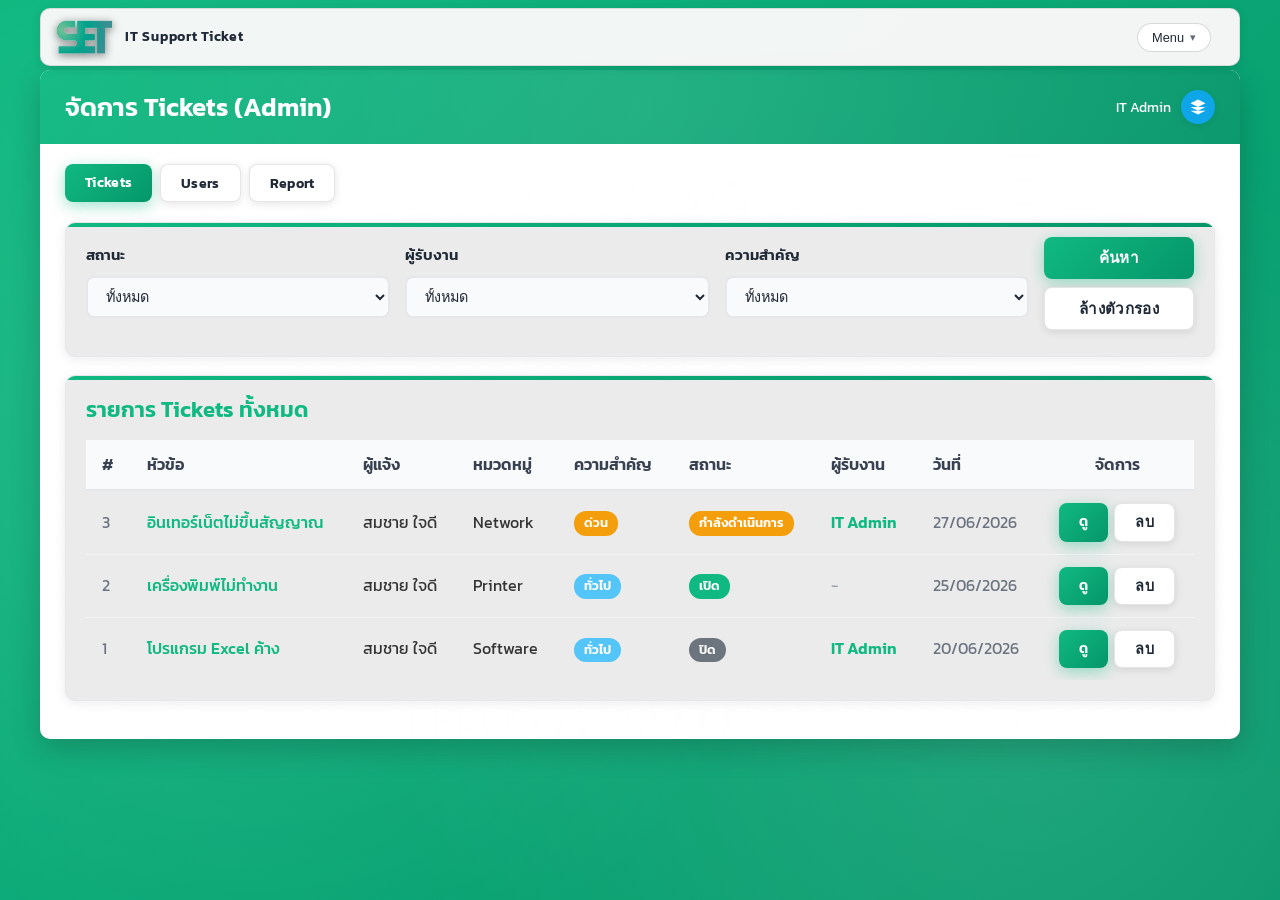
<file: admin/tickets.html>
<!DOCTYPE html>
<html lang="th">
<head>
    <meta charset="UTF-8">
    <meta name="viewport" content="width=device-width, initial-scale=1.0">
    <title>SERVICE ENGINEERING - Admin Tickets</title>
    <link rel="preconnect" href="https://fonts.googleapis.com">
    <link rel="preconnect" href="https://fonts.gstatic.com" crossorigin>
    <link href="https://fonts.googleapis.com/css2?family=Kanit:wght@300;400;500;600;700&family=Sarabun:wght@300;400;500;600;700&family=Noto+Sans+Thai:wght@300;400;500;600;700&display=swap" rel="stylesheet">
    <link rel="icon" type="image/png" href="../img/logo2.png">
    <link rel="shortcut icon" type="image/png" href="../img/logo2.png">
    <link rel="stylesheet" href="../assets/css/style.css">
</head>
<body>
    <header class="top-navbar">
        <div class="top-navbar-shell">
            <div class="top-navbar-inner">
                <div class="nav-left">
                    <a href="../index.html" class="nav-brand">
                        <img src="../img/logo2.png" alt="SET Logo" class="nav-logo">
                        <span class="nav-title">IT Support Ticket</span>
                    </a>
                </div>
                <div class="nav-right">
                    <div class="nav-dropdown">
                        <button type="button" class="nav-btn nav-btn-ghost nav-dropdown-toggle">
                            <span>Menu</span><span class="nav-dropdown-chevron">▾</span>
                        </button>
                        <div class="nav-dropdown-menu">
                            <a href="../dashboard.html" class="nav-dropdown-item">
                                <svg class="nav-icon" width="18" height="18" viewBox="0 0 24 24" fill="none" stroke="currentColor" stroke-width="2" stroke-linecap="round" stroke-linejoin="round"><path d="M3 9l9-7 9 7v11a2 2 0 0 1-2 2H5a2 2 0 0 1-2-2z"></path><polyline points="9 22 9 12 15 12 15 22"></polyline></svg>
                                <span>Home</span>
                            </a>
                            <a href="../my_tickets.html" class="nav-dropdown-item">
                                <svg class="nav-icon" width="18" height="18" viewBox="0 0 24 24" fill="none" stroke="currentColor" stroke-width="2" stroke-linecap="round" stroke-linejoin="round"><rect x="3" y="4" width="18" height="18" rx="2" ry="2"></rect><line x1="16" y1="2" x2="16" y2="6"></line><line x1="8" y1="2" x2="8" y2="6"></line><line x1="3" y1="10" x2="21" y2="10"></line></svg>
                                <span>My Tickets</span>
                            </a>
                            <a href="../profile.html" class="nav-dropdown-item">
                                <svg class="nav-icon" width="18" height="18" viewBox="0 0 24 24" fill="none" stroke="currentColor" stroke-width="2" stroke-linecap="round" stroke-linejoin="round"><path d="M20 21v-2a4 4 0 0 0-4-4H8a4 4 0 0 0-4 4v2"></path><circle cx="12" cy="7" r="4"></circle></svg>
                                <span>Profile</span>
                            </a>
                            <a href="tickets.html" class="nav-dropdown-item">
                                <svg class="nav-icon" width="18" height="18" viewBox="0 0 24 24" fill="none" stroke="currentColor" stroke-width="2" stroke-linecap="round" stroke-linejoin="round"><circle cx="12" cy="12" r="3"></circle><path d="M12 1v6m0 6v6M5.64 5.64l4.24 4.24m4.24 4.24l4.24 4.24M1 12h6m6 0h6M5.64 18.36l4.24-4.24m4.24-4.24l4.24-4.24"></path></svg>
                                <span>Admin</span>
                            </a>
                            <div class="nav-dropdown-divider"></div>
                            <a href="../index.html" class="nav-dropdown-item nav-dropdown-item-danger">
                                <svg class="nav-icon" width="18" height="18" viewBox="0 0 24 24" fill="none" stroke="currentColor" stroke-width="2" stroke-linecap="round" stroke-linejoin="round"><path d="M9 21H5a2 2 0 0 1-2-2V5a2 2 0 0 1 2-2h4"></path><polyline points="16 17 21 12 16 7"></polyline><line x1="21" y1="12" x2="9" y2="12"></line></svg>
                                <span>Logout</span>
                            </a>
                        </div>
                    </div>
                </div>
            </div>
        </div>
    </header>

    <div class="dashboard-container">
        <header class="dashboard-header">
            <h1>จัดการ Tickets (Admin)</h1>
            <div class="user-info">
                <span>IT Admin</span>
                <a href="../profile.html" class="user-role-badge role-admin" aria-label="Admin">
                    <svg viewBox="0 0 24 24" aria-hidden="true"><path d="M12 2L2 7l10 5 10-5-10-5zM2 17l10 5 10-5M2 12l10 5 10-5"></path></svg>
                </a>
            </div>
        </header>

        <main class="dashboard-content">
            <!-- Admin Navigation Tabs -->
            <div class="admin-tabs" style="display: flex; gap: 8px; margin-bottom: 20px; flex-wrap: wrap;">
                <a href="tickets.html" class="btn btn-primary btn-sm">Tickets</a>
                <a href="users.html" class="btn btn-secondary btn-sm">Users</a>
                <a href="report.html" class="btn btn-secondary btn-sm">Report</a>
            </div>

            <!-- Filter Form -->
            <div class="action-card">
                <form class="filter-form" id="filterForm" onsubmit="return false;">
                        <div class="filter-group">
                            <label>สถานะ</label>
                            <select class="form-group input" name="status">
                                <option value="">ทั้งหมด</option>
                                <option value="open">เปิด</option>
                                <option value="in_progress">กำลังดำเนินการ</option>
                                <option value="closed">ปิด</option>
                            </select>
                        </div>
                        <div class="filter-group">
                            <label>ผู้รับงาน</label>
                            <select class="form-group input" name="assigned_to">
                                <option value="">ทั้งหมด</option>
                                <option value="none">ยังไม่มีผู้รับ</option>
                                <option value="me">รับโดยฉัน</option>
                            </select>
                        </div>
                        <div class="filter-group">
                            <label>ความสำคัญ</label>
                            <select class="form-group input" name="priority">
                                <option value="">ทั้งหมด</option>
                                <option value="low">ต่ำ</option>
                                <option value="normal">ทั่วไป</option>
                                <option value="urgent">ด่วน</option>
                                <option value="critical">วิกฤต</option>
                            </select>
                        </div>
                        <div class="filter-group button-actions">
                            <button type="submit" class="btn btn-primary">ค้นหา</button>
                            <button type="button" class="btn btn-secondary" onclick="this.form.reset()">ล้างตัวกรอง</button>
                        </div>
                </form>
            </div>

            <!-- Tickets Table -->
            <div class="action-card">
                <h2 style="margin-bottom: 16px;">รายการ Tickets ทั้งหมด</h2>
                <div style="overflow-x: auto;">
                    <table class="admin-table" style="width: 100%; border-collapse: collapse;">
                        <thead>
                            <tr style="background: #f9fafb; border-bottom: 2px solid #e5e7eb;">
                                <th style="padding: 12px 16px; text-align: left; font-weight: 600; color: #374151;">#</th>
                                <th style="padding: 12px 16px; text-align: left; font-weight: 600; color: #374151;">หัวข้อ</th>
                                <th style="padding: 12px 16px; text-align: left; font-weight: 600; color: #374151;">ผู้แจ้ง</th>
                                <th style="padding: 12px 16px; text-align: left; font-weight: 600; color: #374151;">หมวดหมู่</th>
                                <th style="padding: 12px 16px; text-align: left; font-weight: 600; color: #374151;">ความสำคัญ</th>
                                <th style="padding: 12px 16px; text-align: left; font-weight: 600; color: #374151;">สถานะ</th>
                                <th style="padding: 12px 16px; text-align: left; font-weight: 600; color: #374151;">ผู้รับงาน</th>
                                <th style="padding: 12px 16px; text-align: left; font-weight: 600; color: #374151;">วันที่</th>
                                <th style="padding: 12px 16px; text-align: center; font-weight: 600; color: #374151;">จัดการ</th>
                            </tr>
                        </thead>
                        <tbody>
                            <tr style="border-bottom: 1px solid #f3f4f6; transition: background 0.1s;" onmouseover="this.style.background='#f9fafb'" onmouseout="this.style.background=''">
                                <td style="padding: 12px 16px; color: #6b7280;">3</td>
                                <td style="padding: 12px 16px;"><a href="ticket_detail.html?id=3" style="color: var(--primary-color); font-weight: 500; text-decoration: none;">อินเทอร์เน็ตไม่ขึ้นสัญญาณ</a></td>
                                <td style="padding: 12px 16px;">สมชาย ใจดี</td>
                                <td style="padding: 12px 16px;">Network</td>
                                <td style="padding: 12px 16px;"><span class="badge badge-priority" style="background-color: #f59e0b;">ด่วน</span></td>
                                <td style="padding: 12px 16px;"><span class="badge badge-status badge-in_progress">กำลังดำเนินการ</span></td>
                                <td style="padding: 12px 16px; color: var(--primary-color); font-weight: 600;">IT Admin</td>
                                <td style="padding: 12px 16px; color: #6b7280; white-space: nowrap;">27/06/2026</td>
                                <td style="padding: 12px 16px; text-align: center;">
                                    <div style="display: flex; gap: 6px; justify-content: center; flex-wrap: wrap;">
                                        <a href="ticket_detail.html?id=3" class="btn btn-primary btn-sm">ดู</a>
                                        <button type="button" class="btn btn-secondary btn-sm" onclick="showDemoAlert()">ลบ</button>
                                    </div>
                                </td>
                            </tr>
                            <tr style="border-bottom: 1px solid #f3f4f6; transition: background 0.1s;" onmouseover="this.style.background='#f9fafb'" onmouseout="this.style.background=''">
                                <td style="padding: 12px 16px; color: #6b7280;">2</td>
                                <td style="padding: 12px 16px;"><a href="ticket_detail.html?id=2" style="color: var(--primary-color); font-weight: 500; text-decoration: none;">เครื่องพิมพ์ไม่ทำงาน</a></td>
                                <td style="padding: 12px 16px;">สมชาย ใจดี</td>
                                <td style="padding: 12px 16px;">Printer</td>
                                <td style="padding: 12px 16px;"><span class="badge badge-priority" style="background-color: #54c5f8;">ทั่วไป</span></td>
                                <td style="padding: 12px 16px;"><span class="badge badge-status badge-open">เปิด</span></td>
                                <td style="padding: 12px 16px; color: #9ca3af;">-</td>
                                <td style="padding: 12px 16px; color: #6b7280; white-space: nowrap;">25/06/2026</td>
                                <td style="padding: 12px 16px; text-align: center;">
                                    <div style="display: flex; gap: 6px; justify-content: center; flex-wrap: wrap;">
                                        <a href="ticket_detail.html?id=2" class="btn btn-primary btn-sm">ดู</a>
                                        <button type="button" class="btn btn-secondary btn-sm" onclick="showDemoAlert()">ลบ</button>
                                    </div>
                                </td>
                            </tr>
                            <tr style="transition: background 0.1s;" onmouseover="this.style.background='#f9fafb'" onmouseout="this.style.background=''">
                                <td style="padding: 12px 16px; color: #6b7280;">1</td>
                                <td style="padding: 12px 16px;"><a href="ticket_detail.html?id=1" style="color: var(--primary-color); font-weight: 500; text-decoration: none;">โปรแกรม Excel ค้าง</a></td>
                                <td style="padding: 12px 16px;">สมชาย ใจดี</td>
                                <td style="padding: 12px 16px;">Software</td>
                                <td style="padding: 12px 16px;"><span class="badge badge-priority" style="background-color: #54c5f8;">ทั่วไป</span></td>
                                <td style="padding: 12px 16px;"><span class="badge badge-status badge-closed">ปิด</span></td>
                                <td style="padding: 12px 16px; color: var(--primary-color); font-weight: 600;">IT Admin</td>
                                <td style="padding: 12px 16px; color: #6b7280; white-space: nowrap;">20/06/2026</td>
                                <td style="padding: 12px 16px; text-align: center;">
                                    <div style="display: flex; gap: 6px; justify-content: center; flex-wrap: wrap;">
                                        <a href="ticket_detail.html?id=1" class="btn btn-primary btn-sm">ดู</a>
                                        <button type="button" class="btn btn-secondary btn-sm" onclick="showDemoAlert()">ลบ</button>
                                    </div>
                                </td>
                            </tr>
                        </tbody>
                    </table>
                </div>
            </div>
        </main>
    </div>

    <script src="../assets/js/main.js"></script>
    <script>
        document.addEventListener('DOMContentLoaded', function() {
            const dropdown = document.querySelector('.nav-dropdown');
            const toggle = document.querySelector('.nav-dropdown-toggle');
            if (toggle && dropdown) {
                toggle.addEventListener('click', function(e) { e.stopPropagation(); dropdown.classList.toggle('nav-dropdown-active'); });
                document.addEventListener('click', function(e) { if (!dropdown.contains(e.target)) dropdown.classList.remove('nav-dropdown-active'); });
            }
        });

        function showDemoAlert() {
            alert('Demo Mode: ฟังก์ชันนี้ต้องการ Backend Server');
        }
    </script>
</body>
</html>
</file>
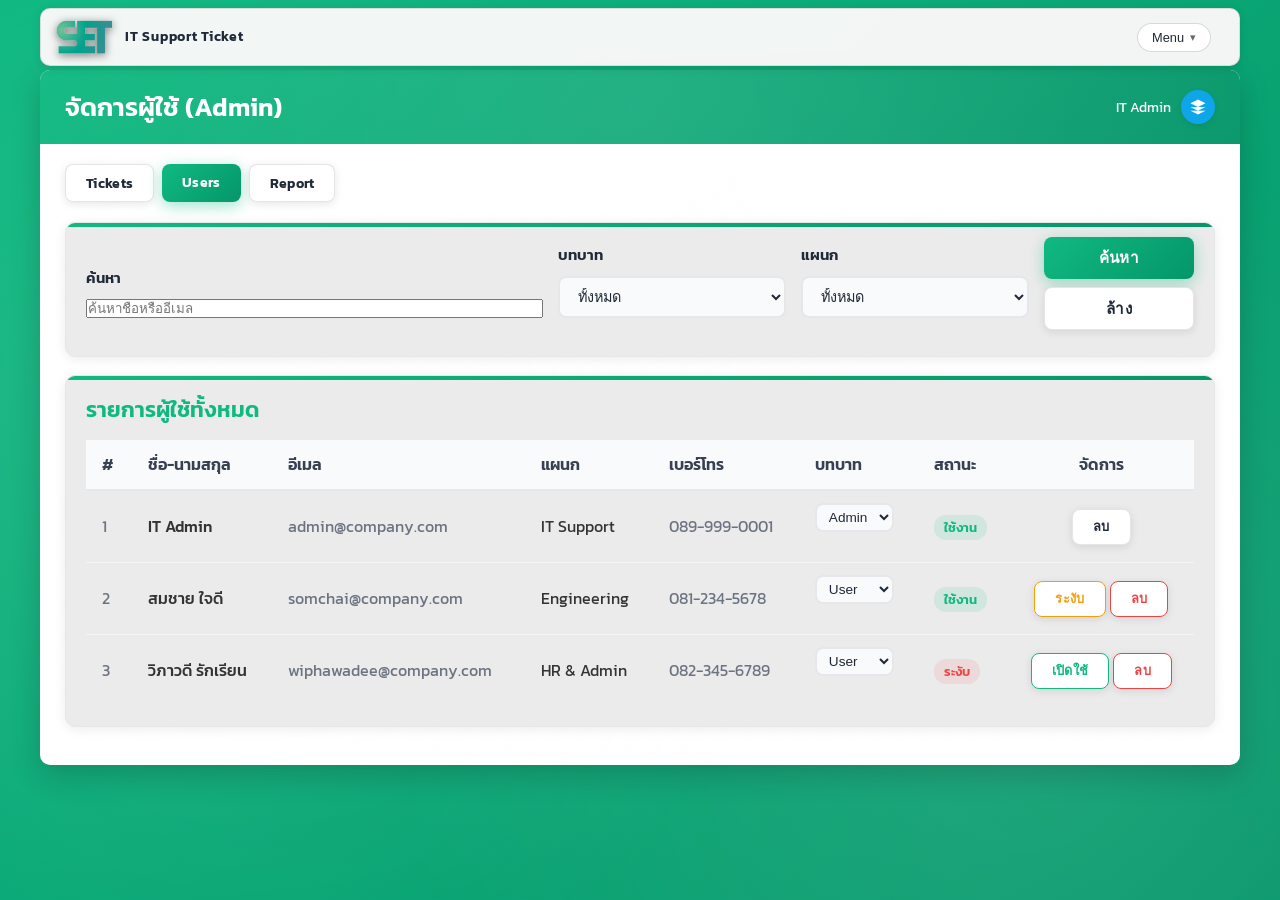
<file: admin/users.html>
<!DOCTYPE html>
<html lang="th">
<head>
    <meta charset="UTF-8">
    <meta name="viewport" content="width=device-width, initial-scale=1.0">
    <title>SERVICE ENGINEERING - Admin Users</title>
    <link rel="preconnect" href="https://fonts.googleapis.com">
    <link rel="preconnect" href="https://fonts.gstatic.com" crossorigin>
    <link href="https://fonts.googleapis.com/css2?family=Kanit:wght@300;400;500;600;700&family=Sarabun:wght@300;400;500;600;700&family=Noto+Sans+Thai:wght@300;400;500;600;700&display=swap" rel="stylesheet">
    <link rel="icon" type="image/png" href="../img/logo2.png">
    <link rel="shortcut icon" type="image/png" href="../img/logo2.png">
    <link rel="stylesheet" href="../assets/css/style.css">
</head>
<body>
    <header class="top-navbar">
        <div class="top-navbar-shell">
            <div class="top-navbar-inner">
                <div class="nav-left">
                    <a href="../index.html" class="nav-brand">
                        <img src="../img/logo2.png" alt="SET Logo" class="nav-logo">
                        <span class="nav-title">IT Support Ticket</span>
                    </a>
                </div>
                <div class="nav-right">
                    <div class="nav-dropdown">
                        <button type="button" class="nav-btn nav-btn-ghost nav-dropdown-toggle">
                            <span>Menu</span><span class="nav-dropdown-chevron">▾</span>
                        </button>
                        <div class="nav-dropdown-menu">
                            <a href="../dashboard.html" class="nav-dropdown-item">
                                <svg class="nav-icon" width="18" height="18" viewBox="0 0 24 24" fill="none" stroke="currentColor" stroke-width="2" stroke-linecap="round" stroke-linejoin="round"><path d="M3 9l9-7 9 7v11a2 2 0 0 1-2 2H5a2 2 0 0 1-2-2z"></path><polyline points="9 22 9 12 15 12 15 22"></polyline></svg>
                                <span>Home</span>
                            </a>
                            <a href="../my_tickets.html" class="nav-dropdown-item">
                                <svg class="nav-icon" width="18" height="18" viewBox="0 0 24 24" fill="none" stroke="currentColor" stroke-width="2" stroke-linecap="round" stroke-linejoin="round"><rect x="3" y="4" width="18" height="18" rx="2" ry="2"></rect><line x1="16" y1="2" x2="16" y2="6"></line><line x1="8" y1="2" x2="8" y2="6"></line><line x1="3" y1="10" x2="21" y2="10"></line></svg>
                                <span>My Tickets</span>
                            </a>
                            <a href="../profile.html" class="nav-dropdown-item">
                                <svg class="nav-icon" width="18" height="18" viewBox="0 0 24 24" fill="none" stroke="currentColor" stroke-width="2" stroke-linecap="round" stroke-linejoin="round"><path d="M20 21v-2a4 4 0 0 0-4-4H8a4 4 0 0 0-4 4v2"></path><circle cx="12" cy="7" r="4"></circle></svg>
                                <span>Profile</span>
                            </a>
                            <a href="tickets.html" class="nav-dropdown-item">
                                <svg class="nav-icon" width="18" height="18" viewBox="0 0 24 24" fill="none" stroke="currentColor" stroke-width="2" stroke-linecap="round" stroke-linejoin="round"><circle cx="12" cy="12" r="3"></circle><path d="M12 1v6m0 6v6M5.64 5.64l4.24 4.24m4.24 4.24l4.24 4.24M1 12h6m6 0h6M5.64 18.36l4.24-4.24m4.24-4.24l4.24-4.24"></path></svg>
                                <span>Admin</span>
                            </a>
                            <div class="nav-dropdown-divider"></div>
                            <a href="../index.html" class="nav-dropdown-item nav-dropdown-item-danger">
                                <svg class="nav-icon" width="18" height="18" viewBox="0 0 24 24" fill="none" stroke="currentColor" stroke-width="2" stroke-linecap="round" stroke-linejoin="round"><path d="M9 21H5a2 2 0 0 1-2-2V5a2 2 0 0 1 2-2h4"></path><polyline points="16 17 21 12 16 7"></polyline><line x1="21" y1="12" x2="9" y2="12"></line></svg>
                                <span>Logout</span>
                            </a>
                        </div>
                    </div>
                </div>
            </div>
        </div>
    </header>

    <div class="dashboard-container">
        <header class="dashboard-header">
            <h1>จัดการผู้ใช้ (Admin)</h1>
            <div class="user-info">
                <span>IT Admin</span>
                <a href="../profile.html" class="user-role-badge role-admin" aria-label="Admin">
                    <svg viewBox="0 0 24 24" aria-hidden="true"><path d="M12 2L2 7l10 5 10-5-10-5zM2 17l10 5 10-5M2 12l10 5 10-5"></path></svg>
                </a>
            </div>
        </header>

        <main class="dashboard-content">
            <!-- Admin Navigation Tabs -->
            <div class="admin-tabs" style="display: flex; gap: 8px; margin-bottom: 20px; flex-wrap: wrap;">
                <a href="tickets.html" class="btn btn-secondary btn-sm">Tickets</a>
                <a href="users.html" class="btn btn-primary btn-sm">Users</a>
                <a href="report.html" class="btn btn-secondary btn-sm">Report</a>
            </div>

            <!-- Search & Filter -->
            <div class="action-card">
                <form class="filter-form" id="searchForm" onsubmit="return false;">
                        <div class="filter-group" style="flex: 2;">
                            <label for="search_keyword">ค้นหา</label>
                            <input type="text" id="search_keyword" class="form-group input" placeholder="ค้นหาชื่อหรืออีเมล">
                        </div>
                        <div class="filter-group">
                            <label for="filter_role">บทบาท</label>
                            <select id="filter_role" class="form-group input">
                                <option value="">ทั้งหมด</option>
                                <option value="user">User</option>
                                <option value="admin">Admin</option>
                            </select>
                        </div>
                        <div class="filter-group">
                            <label for="filter_dept">แผนก</label>
                            <select id="filter_dept" class="form-group input">
                                <option value="">ทั้งหมด</option>
                                <option value="Engineering">Engineering</option>
                                <option value="IT Support">IT Support</option>
                                <option value="HR & Admin">HR & Admin</option>
                            </select>
                        </div>
                        <div class="filter-group button-actions">
                            <button type="submit" class="btn btn-primary">ค้นหา</button>
                            <button type="button" class="btn btn-secondary" onclick="this.form.reset()">ล้าง</button>
                        </div>
                </form>
            </div>

            <!-- Users Table -->
            <div class="action-card">
                <h2 style="margin-bottom: 16px;">รายการผู้ใช้ทั้งหมด</h2>
                <div id="action-alert" style="display:none; padding: 10px 16px; border-radius: 8px; margin-bottom: 14px; font-weight: 500;"></div>
                <div style="overflow-x: auto;">
                    <table class="admin-table" style="width: 100%; border-collapse: collapse;">
                        <thead>
                            <tr style="background: #f9fafb; border-bottom: 2px solid #e5e7eb;">
                                <th style="padding: 12px 16px; text-align: left; font-weight: 600; color: #374151;">#</th>
                                <th style="padding: 12px 16px; text-align: left; font-weight: 600; color: #374151;">ชื่อ-นามสกุล</th>
                                <th style="padding: 12px 16px; text-align: left; font-weight: 600; color: #374151;">อีเมล</th>
                                <th style="padding: 12px 16px; text-align: left; font-weight: 600; color: #374151;">แผนก</th>
                                <th style="padding: 12px 16px; text-align: left; font-weight: 600; color: #374151;">เบอร์โทร</th>
                                <th style="padding: 12px 16px; text-align: left; font-weight: 600; color: #374151;">บทบาท</th>
                                <th style="padding: 12px 16px; text-align: left; font-weight: 600; color: #374151;">สถานะ</th>
                                <th style="padding: 12px 16px; text-align: center; font-weight: 600; color: #374151;">จัดการ</th>
                            </tr>
                        </thead>
                        <tbody id="usersTableBody">
                            <tr style="border-bottom: 1px solid #f3f4f6; transition: background 0.1s;" onmouseover="this.style.background='#f9fafb'" onmouseout="this.style.background=''">
                                <td style="padding: 12px 16px; color: #6b7280;">1</td>
                                <td style="padding: 12px 16px; font-weight: 500;">IT Admin</td>
                                <td style="padding: 12px 16px; color: #6b7280;">admin@company.com</td>
                                <td style="padding: 12px 16px;">IT Support</td>
                                <td style="padding: 12px 16px; color: #6b7280;">089-999-0001</td>
                                <td style="padding: 12px 16px;">
                                    <select class="form-group input" style="padding: 4px 8px; width: auto; font-size: 0.85em;" onchange="changeRole(1, this.value)">
                                        <option value="admin" selected>Admin</option>
                                        <option value="user">User</option>
                                    </select>
                                </td>
                                <td style="padding: 12px 16px;">
                                    <span style="background: rgba(16,185,129,0.12); color: var(--primary-color); font-size: 0.8em; padding: 3px 10px; border-radius: 12px; font-weight: 600;">ใช้งาน</span>
                                </td>
                                <td style="padding: 12px 16px; text-align: center;">
                                    <button type="button" class="btn btn-secondary btn-sm" style="font-size: 0.8em;" onclick="showActionAlert('ไม่สามารถลบบัญชีของตัวเองได้', 'error')">ลบ</button>
                                </td>
                            </tr>
                            <tr style="border-bottom: 1px solid #f3f4f6; transition: background 0.1s;" onmouseover="this.style.background='#f9fafb'" onmouseout="this.style.background=''">
                                <td style="padding: 12px 16px; color: #6b7280;">2</td>
                                <td style="padding: 12px 16px; font-weight: 500;">สมชาย ใจดี</td>
                                <td style="padding: 12px 16px; color: #6b7280;">somchai@company.com</td>
                                <td style="padding: 12px 16px;">Engineering</td>
                                <td style="padding: 12px 16px; color: #6b7280;">081-234-5678</td>
                                <td style="padding: 12px 16px;">
                                    <select class="form-group input" style="padding: 4px 8px; width: auto; font-size: 0.85em;" onchange="changeRole(2, this.value)">
                                        <option value="admin">Admin</option>
                                        <option value="user" selected>User</option>
                                    </select>
                                </td>
                                <td style="padding: 12px 16px;">
                                    <span style="background: rgba(16,185,129,0.12); color: var(--primary-color); font-size: 0.8em; padding: 3px 10px; border-radius: 12px; font-weight: 600;">ใช้งาน</span>
                                </td>
                                <td style="padding: 12px 16px; text-align: center;">
                                    <div style="display: flex; gap: 4px; justify-content: center; flex-wrap: wrap;">
                                        <button type="button" class="btn btn-secondary btn-sm" style="font-size: 0.8em; background: white; color: #f59e0b; border: 1px solid #f59e0b;" onclick="showActionAlert('ระงับบัญชีผู้ใช้ (Demo Mode)')">ระงับ</button>
                                        <button type="button" class="btn btn-secondary btn-sm" style="font-size: 0.8em; background: white; color: #ef4444; border: 1px solid #ef4444;" onclick="confirmDeleteUser('สมชาย ใจดี')">ลบ</button>
                                    </div>
                                </td>
                            </tr>
                            <tr style="transition: background 0.1s;" onmouseover="this.style.background='#f9fafb'" onmouseout="this.style.background=''">
                                <td style="padding: 12px 16px; color: #6b7280;">3</td>
                                <td style="padding: 12px 16px; font-weight: 500;">วิภาวดี รักเรียน</td>
                                <td style="padding: 12px 16px; color: #6b7280;">wiphawadee@company.com</td>
                                <td style="padding: 12px 16px;">HR & Admin</td>
                                <td style="padding: 12px 16px; color: #6b7280;">082-345-6789</td>
                                <td style="padding: 12px 16px;">
                                    <select class="form-group input" style="padding: 4px 8px; width: auto; font-size: 0.85em;" onchange="changeRole(3, this.value)">
                                        <option value="admin">Admin</option>
                                        <option value="user" selected>User</option>
                                    </select>
                                </td>
                                <td style="padding: 12px 16px;">
                                    <span style="background: rgba(239,68,68,0.1); color: #ef4444; font-size: 0.8em; padding: 3px 10px; border-radius: 12px; font-weight: 600;">ระงับ</span>
                                </td>
                                <td style="padding: 12px 16px; text-align: center;">
                                    <div style="display: flex; gap: 4px; justify-content: center; flex-wrap: wrap;">
                                        <button type="button" class="btn btn-secondary btn-sm" style="font-size: 0.8em; background: white; color: var(--primary-color); border: 1px solid var(--primary-color);" onclick="showActionAlert('เปิดใช้งานบัญชีผู้ใช้ (Demo Mode)')">เปิดใช้</button>
                                        <button type="button" class="btn btn-secondary btn-sm" style="font-size: 0.8em; background: white; color: #ef4444; border: 1px solid #ef4444;" onclick="confirmDeleteUser('วิภาวดี รักเรียน')">ลบ</button>
                                    </div>
                                </td>
                            </tr>
                        </tbody>
                    </table>
                </div>
            </div>
        </main>
    </div>

    <script src="../assets/js/main.js"></script>
    <script>
        document.addEventListener('DOMContentLoaded', function() {
            const dropdown = document.querySelector('.nav-dropdown');
            const toggle = document.querySelector('.nav-dropdown-toggle');
            if (toggle && dropdown) {
                toggle.addEventListener('click', function(e) { e.stopPropagation(); dropdown.classList.toggle('nav-dropdown-active'); });
                document.addEventListener('click', function(e) { if (!dropdown.contains(e.target)) dropdown.classList.remove('nav-dropdown-active'); });
            }
        });

        function showActionAlert(msg, type) {
            const el = document.getElementById('action-alert');
            el.textContent = (type === 'error' ? '⚠ ' : '✓ ') + msg;
            el.style.display = 'block';
            if (type === 'error') {
                el.style.background = 'rgba(239,68,68,0.1)';
                el.style.border = '1px solid #ef4444';
                el.style.color = '#ef4444';
            } else {
                el.style.background = 'rgba(16,185,129,0.1)';
                el.style.border = '1px solid var(--primary-color)';
                el.style.color = 'var(--primary-color)';
            }
            setTimeout(function() { el.style.display = 'none'; }, 3000);
        }

        function changeRole(userId, role) {
            showActionAlert('เปลี่ยนบทบาทผู้ใช้ #' + userId + ' เป็น ' + role + ' (Demo Mode)');
        }

        function confirmDeleteUser(name) {
            if (confirm('ต้องการลบบัญชี "' + name + '" หรือไม่?')) {
                showActionAlert('ลบบัญชี "' + name + '" (Demo Mode - ไม่ได้ลบจริง)');
            }
        }
    </script>
</body>
</html>
</file>
<file: assets/css/style.css>
* {
    margin: 0;
    padding: 0;
    box-sizing: border-box;
}

:root {
    --primary-color: #10b981;
    --secondary-color: #059669;
    --success-color: #10b981;
    --error-color: #ef4444;
    --warning-color: #f59e0b;
    --text-dark: #1f2937;
    --text-light: #6b7280;
    --bg-light: #f9fafb;
    --border-color: #e5e7eb;
}

body {
    font-family: 'Kanit', 'Sarabun', 'Noto Sans Thai', 'Segoe UI', Tahoma, Geneva, Verdana, sans-serif;
    background: linear-gradient(135deg, #10b981 0%, #059669 100%);
    min-height: 100vh;
    padding: 70px 15px 15px; /* เว้นที่ด้านบนสำหรับแถบเมนูบาร์ */
    color: #333;
    position: relative;
    overflow-x: hidden;
    font-size: 16px;
    line-height: 1.6;
}

/* ------------------------------------------------------------------
   Top Navigation Bar (ใช้ทุกหน้า)
   ดีไซน์ให้คล้ายตัวอย่าง: ดำ, กล่องโค้ง, ปุ่มด้านขวา
-------------------------------------------------------------------*/
.top-navbar {
    position: fixed;
    top: 0;
    left: 0;
    width: 100%;
    z-index: 100;
    pointer-events: none; /* ให้ shell ภายนอกไม่บังการคลิกด้านล่าง */
}

.top-navbar-shell {
    max-width: 1240px;
    margin: 8px auto 0;
    padding: 0 20px;
}

.top-navbar-inner {
    pointer-events: auto; /* เปิดการคลิกเฉพาะภายในเมนู */
    display: grid;
    grid-template-columns: auto 1fr auto;
    align-items: center;
    gap: 14px;
    background: rgba(247, 247, 247, 0.98);
    border-radius: 10px;
    border: 1px solid rgba(0, 0, 0, 0.1);
    padding: 8px 14px;
    box-shadow: 0 2px 10px rgba(0, 0, 0, 0.1);
}

.nav-left,
.nav-right {
    display: flex;
    align-items: center;
}

.nav-left {
    min-width: 0;
}

.nav-brand {
    display: flex;
    align-items: center;
    justify-content: center;
    text-decoration: none;
    color: #1f2937;
    gap: 10px;
}

.nav-logo {
    height: 40px;
    width: auto;
    max-width: 120px;
    display: block;
    object-fit: contain;
    filter: drop-shadow(0 2px 4px rgba(0,0,0,0.5));
    transition: transform 0.2s ease;
}

.nav-logo:hover {
    transform: scale(1.05);
}

.nav-brand-main {
    font-size: 1.15rem;
    font-weight: 800;
    letter-spacing: 0.08em;
    text-transform: uppercase;
    text-shadow: 0 2px 6px rgba(0,0,0,0.7);
}

.nav-brand-sub {
    font-size: 0.68rem;
    font-weight: 500;
    color: rgba(209, 213, 219, 0.85);
    letter-spacing: 0.12em;
    text-transform: uppercase;
}


.nav-right {
    justify-content: flex-end;
    align-items: center;
    gap: 12px;
}

/* Dropdown Menu */
.nav-dropdown {
    position: relative;
}

.nav-dropdown-toggle {
    display: inline-flex;
    align-items: center;
    gap: 6px;
}

.nav-dropdown-chevron {
    font-size: 0.7rem;
    opacity: 0.7;
    transition: transform 0.2s ease;
}

.nav-dropdown-active .nav-dropdown-chevron {
    transform: rotate(180deg);
}

.nav-dropdown-menu {
    position: absolute;
    top: calc(100% + 8px);
    right: 0;
    min-width: 180px;
    background: rgba(255, 255, 255, 0.98);
    backdrop-filter: blur(10px);
    border-radius: 10px;
    border: 1px solid rgba(0, 0, 0, 0.1);
    box-shadow: 0 10px 35px rgba(0,0,0,0.15);
    padding: 8px;
    display: flex;
    flex-direction: column;
    gap: 2px;
    opacity: 0;
    pointer-events: none;
    transform: translateY(-4px);
    transition: opacity 0.2s cubic-bezier(0.4, 0, 0.2, 1), transform 0.2s cubic-bezier(0.4, 0, 0.2, 1);
    z-index: 200;
}

.nav-dropdown-active .nav-dropdown-menu {
    opacity: 1;
    pointer-events: auto;
    transform: translateY(0);
}

.nav-dropdown-item {
    display: flex;
    align-items: center;
    gap: 10px;
    padding: 10px 12px;
    border-radius: 8px;
    font-size: 0.85rem;
    color: #1f2937;
    text-decoration: none;
    background: transparent;
    transition: all 0.2s ease;
    font-weight: 500;
    cursor: pointer;
}

.nav-dropdown-item:hover {
    background: rgba(249, 250, 251, 0.8);
    color: #111827;
    transform: translateX(2px);
}

.nav-icon {
    width: 18px;
    height: 18px;
    flex-shrink: 0;
    color: currentColor;
    opacity: 0.9;
    transition: opacity 0.2s ease;
}

.nav-dropdown-item:hover .nav-icon {
    opacity: 1;
}

.nav-dropdown-divider {
    height: 1px;
    background: rgba(0, 0, 0, 0.1);
    margin: 6px 0;
}

.nav-dropdown-item-danger {
    color: #ef4444;
    font-weight: 600;
}

.nav-dropdown-item-danger:hover {
    background: rgba(239, 68, 68, 0.15);
    color: #dc2626;
}

.nav-title {
    font-size: 0.9rem;
    font-weight: 600;
    color: #1f2937;
    letter-spacing: 0.05em;
    white-space: nowrap;
}

.nav-btn {
    font-size: 0.8rem;
    padding: 6px 14px;
    border-radius: 999px;
    border: 1px solid transparent;
    text-decoration: none;
    display: inline-flex;
    align-items: center;
    justify-content: center;
    gap: 6px;
    cursor: pointer;
    white-space: nowrap;
    transition: background 0.18s ease, color 0.18s ease, box-shadow 0.18s ease,
                transform 0.08s ease, border-color 0.18s ease;
}

.nav-btn-ghost {
    background: rgba(255, 255, 255, 0.95);
    color: #1f2937;
    border-color: rgba(0, 0, 0, 0.15);
}

.nav-btn-ghost:hover {
    background: rgba(249, 250, 251, 1);
    box-shadow: 0 4px 10px rgba(0, 0, 0, 0.1);
    transform: translateY(-1px);
}

.nav-btn-primary {
    background: linear-gradient(135deg, #22c55e, #16a34a);
    color: #f9fafb;
    box-shadow: 0 4px 12px rgba(22, 163, 74, 0.7);
}

.nav-btn-primary:hover {
    transform: translateY(-1px);
    box-shadow: 0 6px 16px rgba(22, 163, 74, 0.9);
}

.nav-btn-danger {
    background: linear-gradient(135deg, #ef4444, #b91c1c);
    color: #fef2f2;
    box-shadow: 0 4px 12px rgba(248, 113, 113, 0.7);
}

.nav-btn-danger:hover {
    transform: translateY(-1px);
    box-shadow: 0 6px 16px rgba(248, 113, 113, 0.9);
}

@media (max-width: 900px) {
    body {
        padding-top: 82px;
    }

    .top-navbar-inner {
        grid-template-columns: 1fr;
        row-gap: 8px;
        padding: 8px 12px;
    }

    .nav-left {
        justify-content: center;
        text-align: center;
    }

    .nav-right {
        justify-content: center;
        flex-wrap: wrap;
    }
    
    .nav-dropdown-menu {
        right: auto;
        left: 50%;
        transform: translateX(-50%) translateY(-4px);
    }
    
    .nav-dropdown-active .nav-dropdown-menu {
        transform: translateX(-50%) translateY(0);
    }
}

body::before {
    content: '';
    position: fixed;
    top: 0;
    left: 0;
    width: 100%;
    height: 100%;
    background: 
        radial-gradient(circle at 20% 50%, rgba(255,255,255,0.1) 0%, transparent 50%),
        radial-gradient(circle at 80% 80%, rgba(255,255,255,0.1) 0%, transparent 50%);
    pointer-events: none;
    z-index: 0;
}

/* Home Page Specific Styles */
body.home-page {
    background: linear-gradient(135deg, #10b981 0%, #059669 50%, #34d399 100%);
    background-size: 200% 200%;
    animation: gradientShift 15s ease infinite;
}

@keyframes gradientShift {
    0% {
        background-position: 0% 50%;
    }
    50% {
        background-position: 100% 50%;
    }
    100% {
        background-position: 0% 50%;
    }
}

.home-container {
    max-width: 900px;
    margin: 0 auto;
    padding: 30px 20px;
    position: relative;
    z-index: 1;
}

/* Hero Section */
.hero-section {
    text-align: center;
    color: white;
    margin-bottom: 40px;
    padding: 30px 0;
    animation: fadeInUp 0.8s ease-out;
}

.hero-content {
    max-width: 700px;
    margin: 0 auto;
}

.set-logo {
    max-width: 280px;
    width: 100%;
    height: auto;
    margin-bottom: 30px;
    display: block;
    margin-left: auto;
    margin-right: auto;
    animation: fadeInDown 0.8s ease-out;
    filter: drop-shadow(0 6px 12px rgba(0,0,0,0.4));
    transition: transform 0.3s ease;
}

.set-logo:hover {
    transform: scale(1.05);
}

.welcome-icon-large {
    font-size: 3em;
    margin-bottom: 12px;
    display: inline-block;
    animation: bounce 2s infinite, rotate 20s linear infinite;
    filter: drop-shadow(0 10px 20px rgba(0,0,0,0.2));
}

@keyframes rotate {
    from {
        transform: rotate(0deg);
    }
    to {
        transform: rotate(360deg);
    }
}

.hero-title {
    font-size: 1.8em;
    margin-bottom: 15px;
    text-shadow: 2px 2px 10px rgba(0,0,0,0.3);
    font-weight: 600;
    letter-spacing: 0.5px;
    color: #ffffff;
    animation: slideInDown 1s ease-out;
    line-height: 1.4;
    padding: 0 15px;
}

.hero-subtitle {
    font-size: 1.4em;
    margin-bottom: 20px;
    opacity: 0.95;
    font-weight: 500;
    text-shadow: 1px 1px 5px rgba(0,0,0,0.2);
    animation: slideInUp 1.2s ease-out;
    line-height: 1.4;
    color: #ffffff;
}

.hero-description {
    font-size: 1em;
    opacity: 0.9;
    margin-top: 15px;
    animation: fadeIn 1.5s ease-out;
    line-height: 1.6;
    color: rgba(133, 133, 133, 0.95);
}

/* Features Section */
.features-section {
    display: grid;
    grid-template-columns: repeat(auto-fit, minmax(200px, 1fr));
    gap: 18px;
    margin-bottom: 30px;
    animation: fadeInUp 1s ease-out 0.3s both;
}

.feature-card {
    background: rgba(255, 255, 255, 0.15);
    backdrop-filter: blur(10px);
    border-radius: 12px;
    padding: 20px 18px;
    text-align: center;
    color: white;
    border: 1px solid rgba(255, 255, 255, 0.2);
    transition: all 0.3s ease;
    position: relative;
    overflow: hidden;
}

.feature-card::before {
    content: '';
    position: absolute;
    top: 0;
    left: -100%;
    width: 100%;
    height: 100%;
    background: linear-gradient(90deg, transparent, rgba(255,255,255,0.2), transparent);
    transition: left 0.5s;
}

.feature-card:hover::before {
    left: 100%;
}

.feature-card:hover {
    transform: translateY(-10px);
    box-shadow: 0 15px 40px rgba(0,0,0,0.2);
    background: rgba(255, 255, 255, 0.25);
}

.feature-icon {
    font-size: 2.2em;
    margin-bottom: 12px;
    display: block;
    animation: float 3s ease-in-out infinite;
}

@keyframes float {
    0%, 100% {
        transform: translateY(0);
    }
    50% {
        transform: translateY(-15px);
    }
}

.feature-card h3 {
    font-size: 1.1em;
    margin-bottom: 10px;
    font-weight: 600;
    text-shadow: 1px 1px 3px rgba(0,0,0,0.2);
    line-height: 1.3;
}

.feature-card p {
    font-size: 0.85em;
    opacity: 0.9;
    line-height: 1.5;
    margin: 0;
}

/* Auth Section */
.auth-section {
    margin-bottom: 50px;
    animation: fadeInUp 1.2s ease-out 0.5s both;
}

.auth-card {
    background: rgba(255, 255, 255, 0.98);
    backdrop-filter: blur(10px);
    border-radius: 18px;
    padding: 35px 30px;
    box-shadow: 0 20px 60px rgba(0,0,0,0.3);
    border: 1px solid rgba(255, 255, 255, 0.3);
    position: relative;
    overflow: hidden;
}

.auth-card::before {
    content: '';
    position: absolute;
    top: 0;
    left: 0;
    width: 100%;
    height: 5px;
    background: linear-gradient(90deg, var(--primary-color), var(--secondary-color), #34d399);
}

.auth-card h2 {
    text-align: center;
    color: var(--primary-color);
    font-size: 1.5em;
    margin-bottom: 25px;
    font-weight: 600;
    position: relative;
    padding-bottom: 12px;
    line-height: 1.3;
}

.auth-card h2::after {
    content: '';
    position: absolute;
    bottom: 0;
    left: 50%;
    transform: translateX(-50%);
    width: 80px;
    height: 4px;
    background: linear-gradient(90deg, var(--primary-color), var(--secondary-color));
    border-radius: 2px;
}

.auth-buttons {
    display: flex;
    flex-direction: column;
    gap: 15px;
    margin-bottom: 0;
}

.btn-large {
    padding: 16px 30px;
    font-size: 1.05em;
    display: flex;
    align-items: center;
    justify-content: center;
    gap: 10px;
    position: relative;
    overflow: hidden;
    border-radius: 10px;
    font-weight: 600;
    transition: all 0.3s ease;
}

.btn-icon {
    font-size: 1.2em;
    transition: transform 0.3s ease;
}

.btn-large:hover .btn-icon {
    transform: scale(1.2) rotate(10deg);
}

.btn-text {
    flex: 1;
    text-align: center;
    font-weight: 600;
}

.btn-arrow {
    font-size: 1.3em;
    opacity: 0;
    transform: translateX(-10px);
    transition: all 0.3s ease;
}

.btn-large:hover .btn-arrow {
    opacity: 1;
    transform: translateX(0);
}

.auth-divider {
    text-align: center;
    margin: 30px 0;
    position: relative;
}

.auth-divider::before,
.auth-divider::after {
    content: '';
    position: absolute;
    top: 50%;
    width: 40%;
    height: 1px;
    background: linear-gradient(90deg, transparent, var(--border-color), transparent);
}

.auth-divider::before {
    left: 0;
}

.auth-divider::after {
    right: 0;
}

.auth-divider span {
    background: rgba(255, 255, 255, 0.95);
    padding: 0 20px;
    color: var(--text-light);
    position: relative;
    z-index: 1;
}

.quick-info {
    background: linear-gradient(135deg, rgba(16, 185, 129, 0.1), rgba(5, 150, 105, 0.1));
    border-radius: 15px;
    padding: 20px;
    text-align: center;
    border: 1px solid rgba(16, 185, 129, 0.2);
}

.quick-info p {
    margin: 0;
    color: var(--text-dark);
    font-size: 1em;
    line-height: 1.6;
}

/* Stats Section */
.stats-section {
    display: grid;
    grid-template-columns: repeat(auto-fit, minmax(150px, 1fr));
    gap: 15px;
    margin-top: 30px;
    animation: fadeInUp 1.5s ease-out 0.7s both;
}

.stat-item {
    background: rgba(255, 255, 255, 0.15);
    backdrop-filter: blur(10px);
    border-radius: 12px;
    padding: 20px 18px;
    text-align: center;
    color: white;
    border: 1px solid rgba(255, 255, 255, 0.2);
    transition: all 0.3s ease;
    position: relative;
    overflow: hidden;
}

.stat-item::before {
    content: '';
    position: absolute;
    top: 50%;
    left: 50%;
    width: 0;
    height: 0;
    border-radius: 50%;
    background: rgba(255, 255, 255, 0.1);
    transform: translate(-50%, -50%);
    transition: width 0.6s, height 0.6s;
}

.stat-item:hover::before {
    width: 300px;
    height: 300px;
}

.stat-item:hover {
    transform: translateY(-10px) scale(1.05);
    box-shadow: 0 15px 40px rgba(0,0,0,0.2);
    background: rgba(255, 255, 255, 0.25);
}

.stat-number {
    font-size: 2.2em;
    font-weight: 700;
    margin-bottom: 6px;
    text-shadow: 2px 2px 5px rgba(0,0,0,0.2);
    position: relative;
    z-index: 1;
    line-height: 1.2;
}

.stat-label {
    font-size: 0.9em;
    opacity: 0.95;
    font-weight: 500;
    position: relative;
    z-index: 1;
    line-height: 1.4;
}

/* Responsive for Home Page */
@media (max-width: 768px) {
    .home-container {
        padding: 25px 15px;
    }
    
    .hero-section {
        padding: 25px 0;
        margin-bottom: 35px;
    }
    
    .set-logo {
        max-width: 250px;
        margin-bottom: 25px;
    }
    
    .hero-title {
        font-size: 1.5em;
        padding: 0 10px;
    }
    
    .hero-subtitle {
        font-size: 1.2em;
        margin-bottom: 18px;
    }
    
    .hero-description {
        font-size: 0.95em;
    }
    
    .welcome-icon-large {
        font-size: 3.5em;
    }
    
    .features-section {
        grid-template-columns: 1fr;
        gap: 20px;
    }
    
    .auth-card {
        padding: 30px 25px;
    }
    
    .auth-card h2 {
        font-size: 1.4em;
        margin-bottom: 22px;
    }
    
    .btn-large {
        padding: 15px 25px;
        font-size: 1em;
    }
    
    .stats-section {
        grid-template-columns: 1fr;
        gap: 20px;
    }
    
    .stat-number {
        font-size: 2.5em;
    }
}

@media (max-width: 480px) {
    .home-container {
        padding: 20px 15px;
    }
    
    .hero-section {
        padding: 20px 0;
        margin-bottom: 30px;
    }
    
    .set-logo {
        max-width: 200px;
        margin-bottom: 20px;
    }
    
    .hero-title {
        font-size: 1.3em;
        padding: 0 10px;
        line-height: 1.3;
    }
    
    .hero-subtitle {
        font-size: 1.1em;
        margin-bottom: 15px;
    }
    
    .hero-description {
        font-size: 0.9em;
        margin-top: 12px;
    }
    
    .auth-card {
        padding: 25px 20px;
    }
    
    .auth-card h2 {
        font-size: 1.3em;
        margin-bottom: 20px;
    }
    
    .btn-large {
        padding: 14px 20px;
        font-size: 0.95em;
    }
    
    .btn-arrow {
        display: none;
    }
}

.container {
    max-width: 1230px;
    margin: 0 auto;
    padding: 25px 15px;
    position: relative;
    z-index: 1;
    animation: fadeInUp 0.6s ease-out;
}

@keyframes fadeInUp {
    from {
        opacity: 0;
        transform: translateY(30px);
    }
    to {
        opacity: 1;
        transform: translateY(0);
    }
}

.welcome-section {
    text-align: center;
    color: white;
    margin-bottom: 30px;
    animation: fadeIn 0.8s ease-out;
}

@keyframes fadeIn {
    from {
        opacity: 0;
    }
    to {
        opacity: 1;
    }
}

.welcome-section h1 {
    font-size: 2em;
    margin-bottom: 10px;
    text-shadow: 2px 2px 8px rgba(0,0,0,0.3);
    font-weight: 600;
    letter-spacing: -0.5px;
    animation: slideInDown 0.8s ease-out;
    line-height: 1.2;
}

@keyframes slideInDown {
    from {
        opacity: 0;
        transform: translateY(-30px);
    }
    to {
        opacity: 1;
        transform: translateY(0);
    }
}

.welcome-section p {
    font-size: 1em;
    opacity: 0.95;
    font-weight: 400;
    animation: slideInUp 1s ease-out;
    line-height: 1.4;
}

@keyframes slideInUp {
    from {
        opacity: 0;
        transform: translateY(30px);
    }
    to {
        opacity: 0.95;
        transform: translateY(0);
    }
}

@keyframes slideOutUp {
    from {
        opacity: 1;
        transform: translateY(0);
    }
    to {
        opacity: 0;
        transform: translateY(-30px);
    }
}

.welcome-icon {
    font-size: 2.5em;
    margin-bottom: 12px;
    display: block;
    animation: bounce 2s infinite;
}

@keyframes bounce {
    0%, 20%, 50%, 80%, 100% {
        transform: translateY(0);
    }
    40% {
        transform: translateY(-10px);
    }
    60% {
        transform: translateY(-5px);
    }
}

.auth-buttons {
    display: flex;
    flex-direction: column;
    gap: 15px;
    animation: fadeInUp 1s ease-out 0.3s both;
}

.auth-box {
    background: white;
    border-radius: 12px;
    padding: 30px 25px;
    box-shadow: 0 20px 60px rgba(0,0,0,0.3);
    animation: fadeInUp 0.6s ease-out;
    position: relative;
    overflow: hidden;
    max-width: 100%;
    width: 100%;
}

.auth-box::before {
    content: '';
    position: absolute;
    top: 0;
    left: 0;
    width: 100%;
    height: 5px;
    background: linear-gradient(90deg, var(--primary-color), var(--secondary-color));
}

.auth-box h2 {
    text-align: center;
    margin-bottom: 22px;
    color: var(--primary-color);
    font-size: 1.6em;
    font-weight: 600;
    position: relative;
    padding-bottom: 10px;
    line-height: 1.3;
}

.auth-box h2::after {
    content: '';
    position: absolute;
    bottom: 0;
    left: 50%;
    transform: translateX(-50%);
    width: 60px;
    height: 4px;
    background: linear-gradient(90deg, var(--primary-color), var(--secondary-color));
    border-radius: 2px;
}

/* Auth Tabs Styles */
.auth-tabs {
    display: flex;
    gap: 10px;
    margin-bottom: 20px;
    border-bottom: 2px solid var(--border-color);
}

.auth-tab {
    flex: 1;
    padding: 12px 20px;
    background: transparent;
    border: none;
    border-bottom: 3px solid transparent;
    color: var(--text-light);
    font-size: 0.95em;
    font-weight: 600;
    cursor: pointer;
    transition: all 0.3s ease;
    text-align: center;
    position: relative;
    line-height: 1.4;
}

.auth-tab:hover {
    color: var(--primary-color);
    background: rgba(16, 185, 129, 0.05);
}

.auth-tab.active {
    color: var(--primary-color);
    border-bottom-color: var(--primary-color);
    background: rgba(16, 185, 129, 0.08);
}

.auth-tab-content {
    display: none;
    animation: fadeIn 0.3s ease;
}

.auth-tab-content.active {
    display: block;
}

.alert {
    padding: 10px 15px;
    border-radius: 8px;
    margin-bottom: 15px;
    font-size: 0.9em;
    display: flex;
    align-items: center;
    gap: 10px;
    animation: slideInRight 0.4s ease-out;
    position: relative;
    overflow: hidden;
    line-height: 1.4;
}

@keyframes slideInRight {
    from {
        opacity: 0;
        transform: translateX(-20px);
    }
    to {
        opacity: 1;
        transform: translateX(0);
    }
}

.alert::before {
    content: '';
    position: absolute;
    left: 0;
    top: 0;
    bottom: 0;
    width: 4px;
}

.alert-error {
    background-color: #fef2f2;
    color: var(--error-color);
    border: 1px solid #fecaca;
}

.alert-error::before {
    background-color: var(--error-color);
}

.alert-success {
    background-color: #f0fdf4;
    color: var(--success-color);
    border: 1px solid #bbf7d0;
}

.alert-success::before {
    background-color: var(--success-color);
}

.auth-form {
    margin-bottom: 20px;
}

.form-group {
    margin-bottom: 18px;
    position: relative;
}

.form-group label {
    display: block;
    margin-bottom: 6px;
    color: var(--text-dark);
    font-weight: 600;
    font-size: 0.95em;
    letter-spacing: 0.2px;
    line-height: 1.4;
}

.form-group input {
    width: 100%;
    padding: 10px 14px;
    border: 2px solid var(--border-color);
    border-radius: 8px;
    font-size: 0.95em;
    transition: all 0.3s ease;
    background: var(--bg-light);
    color: var(--text-dark);
    line-height: 1.4;
}

.form-group input:hover {
    border-color: var(--primary-color);
    background: white;
}

.form-group input:focus {
    outline: none;
    border-color: var(--primary-color);
    background: white;
    box-shadow: 0 0 0 4px rgba(16, 185, 129, 0.1);
    transform: translateY(-2px);
}

.form-group small {
    display: block;
    margin-top: 5px;
    color: var(--text-light);
    font-size: 0.8em;
    font-style: italic;
    line-height: 1.4;
}

/* Password toggle button */
.password-toggle-wrapper {
    position: relative;
}

.password-toggle-btn {
    position: absolute;
    right: 12px;
    top: 50%;
    transform: translateY(-75%);
    background: none;
    border: none;
    cursor: pointer;
    padding: 0;
    width: 32px;
    height: 32px;
    color: var(--text-light);
    font-size: 0.9em;
    transition: color 0.3s ease;
    z-index: 10;
    display: flex;
    align-items: center;
    justify-content: center;
}

.password-toggle-btn svg {
    width: 18px;
    height: 18px;
    display: block;
    margin: 0 auto;
}

.password-toggle-btn:hover {
    color: var(--primary-color);
}

.password-toggle-btn:focus {
    outline: none;
}

.form-group input[type="password"],
.form-group input[type="text"],
.password-toggle-wrapper input[type="password"],
.password-toggle-wrapper input[type="text"] {
    padding-right: 45px;
}

/* Button icons */
.btn span {
    margin-right: 8px;
    font-size: 1.1em;
}

/* Ripple effect */
.ripple {
    position: absolute;
    border-radius: 50%;
    background: rgba(255, 255, 255, 0.6);
    transform: scale(0);
    animation: ripple-animation 0.6s ease-out;
    pointer-events: none;
}

@keyframes ripple-animation {
    to {
        transform: scale(4);
        opacity: 0;
    }
}

.btn {
    display: inline-block;
    padding: 10px 20px;
    border: none;
    border-radius: 8px;
    font-size: 0.95em;
    font-weight: 600;
    text-decoration: none;
    text-align: center;
    cursor: pointer;
    transition: all 0.3s ease;
    position: relative;
    overflow: hidden;
    letter-spacing: 0.3px;
    line-height: 1.4;
}

.btn::before {
    content: '';
    position: absolute;
    top: 50%;
    left: 50%;
    width: 0;
    height: 0;
    border-radius: 50%;
    background: rgba(255, 255, 255, 0.3);
    transform: translate(-50%, -50%);
    transition: width 0.6s, height 0.6s;
}

.btn:hover::before {
    width: 300px;
    height: 300px;
}

.btn-primary {
    background: linear-gradient(135deg, var(--primary-color) 0%, var(--secondary-color) 100%);
    color: white;
    box-shadow: 0 4px 15px rgba(16, 185, 129, 0.4);
}

.btn-primary:hover {
    transform: translateY(-3px);
    box-shadow: 0 8px 25px rgba(16, 185, 129, 0.5);
}

.btn-primary:active {
    transform: translateY(-1px);
}

.btn-secondary {
    background: white;
    color: #1f2937;
    border: 1px solid rgba(0, 0, 0, 0.1);
    box-shadow: 0 2px 8px rgba(0, 0, 0, 0.1);
}

.btn-secondary:hover {
    background: #f9fafb;
    transform: translateY(-3px);
    box-shadow: 0 4px 15px rgba(0, 0, 0, 0.15);
    border-color: rgba(0, 0, 0, 0.15);
}

.btn-secondary.btn-sm {
    background: white;
    color: #1f2937;
    border: 1px solid rgba(0, 0, 0, 0.1);
}

.btn-secondary.btn-sm:hover {
    background: #f9fafb;
}

.btn-block {
    width: 50%;
    max-width: 100%;
    display: block;
    margin: 0 auto;
}

.btn-sm {
    padding: 8px 20px;
    font-size: 0.9em;
}

.auth-links {
    text-align: center;
    margin-top: 20px;
}

.auth-links p {
    margin: 10px 0;
    color: #666;
}

.auth-links a {
    color: var(--primary-color);
    text-decoration: none;
    font-weight: 500;
}

.auth-links a:hover {
    text-decoration: underline;
}

/* Dashboard Styles */
.dashboard-container {
    max-width: 1200px;
    margin: 0 auto;
    background: white;
    border-radius: 10px;
    box-shadow: 0 10px 30px rgba(0,0,0,0.2);
    overflow: hidden;
}

.dashboard-header {
    background: linear-gradient(135deg, var(--primary-color) 0%, var(--secondary-color) 100%);
    color: white;
    padding: 20px 25px;
    display: flex;
    justify-content: space-between;
    align-items: center;
    flex-wrap: wrap;
    gap: 12px;
    position: relative;
    overflow: hidden;
}

.dashboard-header::before {
    content: '';
    position: absolute;
    top: -50%;
    right: -50%;
    width: 200%;
    height: 200%;
    background: radial-gradient(circle, rgba(255,255,255,0.1) 0%, transparent 70%);
    animation: pulse 4s ease-in-out infinite;
}

@keyframes pulse {
    0%, 100% {
        transform: scale(1);
        opacity: 0.5;
    }
    50% {
        transform: scale(1.1);
        opacity: 0.8;
    }
}

.dashboard-header h1 {
    font-size: 1.65em;
    font-weight: 600;
    position: relative;
    z-index: 1;
    line-height: 1.3;
    margin: 0;
}

.user-info {
    display: flex;
    align-items: center;
    gap: 10px;
    flex-wrap: wrap;
}

.user-info span {
    font-size: 0.9em;
    line-height: 1.4;
}

.user-role-badge {
    display: inline-flex;
    align-items: center;
    justify-content: center;
    gap: 6px;
    width: 34px;
    height: 34px;
    padding: 0;
    border-radius: 50%;
    font-size: 0.8em;
    font-weight: 700;
    color: white;
    box-shadow: 0 2px 6px rgba(0, 0, 0, 0.08);
    border: 1px solid transparent;
    text-decoration: none;
    transition: all 0.2s ease;
    position: relative;
    z-index: 2;
}

.user-role-badge.role-admin {
    background: #0ea5e9;
    cursor: pointer;
    pointer-events: auto;
}

.user-role-badge.role-user {
    background: #ffffff;
    color: #1f2937;
    border: 1px solid rgba(0, 0, 0, 0.08);
    cursor: pointer;
    pointer-events: auto !important;
    z-index: 3;
}

.user-role-badge.role-user:hover {
    transform: scale(1.1);
    box-shadow: 0 4px 12px rgba(0, 0, 0, 0.15);
}

.user-role-badge.role-admin:hover {
    transform: scale(1.1);
    box-shadow: 0 4px 12px rgba(0, 0, 0, 0.15);
}

.user-role-badge svg {
    width: 18px;
    height: 18px;
    fill: currentColor;
}

.dashboard-content {
    padding: 20px 25px;
}

.dashboard-grid {
    display: grid;
    grid-template-columns: 1fr;
    gap: 20px;
    align-items: start;
}

.dashboard-sidebar {
    position: sticky;
    top: 20px;
}

.dashboard-sidebar .action-card {
    margin-bottom: 0;
}

.dashboard-sidebar .action-buttons {
    flex-direction: column;
    gap: 10px;
}

.info-card, .action-card {
    background: #ebebeb;
    border-radius: 10px;
    padding: 20px;
    margin-bottom: 18px;
    box-shadow: 0 2px 12px rgba(0,0,0,0.08);
    border: 1px solid var(--border-color);
    transition: all 0.3s ease;
    position: relative;
    overflow: hidden;
}

.info-card::before, .action-card::before {
    content: '';
    position: absolute;
    top: 0;
    left: 0;
    width: 100%;
    height: 4px;
    background: linear-gradient(90deg, var(--primary-color), var(--secondary-color));
}

.info-card:hover, .action-card:hover {
    transform: translateY(-5px);
    box-shadow: 0 8px 30px rgba(0,0,0,0.12);
}

.info-card h2, .action-card h2 {
    color: var(--primary-color);
    margin-bottom: 15px;
    font-size: 1.35em;
    font-weight: 600;
    display: flex;
    align-items: center;
    gap: 8px;
    line-height: 1.3;
}

.info-grid {
    display: grid;
    grid-template-columns: repeat(auto-fit, minmax(200px, 1fr));
    gap: 12px;
}

.info-item {
    display: flex;
    flex-direction: column;
    gap: 5px;
    padding: 12px 15px;
    background: var(--bg-light);
    border-radius: 8px;
    transition: all 0.3s ease;
    border: 1px solid transparent;
}

.info-item:hover {
    background: white;
    border-color: var(--primary-color);
    transform: translateX(5px);
}

.info-item label {
    font-weight: 600;
    color: var(--text-light);
    font-size: 0.8em;
    text-transform: uppercase;
    letter-spacing: 0.5px;
    line-height: 1.3;
}

.info-item span {
    color: var(--text-dark);
    font-size: 0.9em;
    font-weight: 500;
    line-height: 1.4;
}

.action-buttons {
    display: flex;
    gap: 10px;
    flex-wrap: wrap;
}

/* Loading state */
.btn:disabled {
    opacity: 0.7;
    cursor: not-allowed;
    pointer-events: none;
}

/* Input error state - removed red border */
input:invalid:not(:placeholder-shown) {
    border-color: var(--border-color);
}

input:valid:not(:placeholder-shown) {
    border-color: var(--border-color);
}

/* Responsive Design */
@media (max-width: 768px) {
    .dashboard-header {
        flex-direction: column;
        text-align: center;
    }
    
    .user-info {
        justify-content: center;
    }
    
    .dashboard-grid {
        grid-template-columns: 1fr;
        gap: 18px;
    }
    
    .dashboard-sidebar {
        position: static;
    }
    
    .info-grid {
        grid-template-columns: 1fr;
    }
    
    .auth-box {
        padding: 30px 20px;
    }
    
    .welcome-section h1 {
        font-size: 2em;
    }
    
    .welcome-icon {
        font-size: 3em;
    }
    
    .btn span {
        display: inline-block;
    }
}

@media (max-width: 480px) {
    body {
        padding: 10px;
    }
    
    .container {
        padding: 20px 10px;
    }
    
    .auth-box {
        padding: 25px 15px;
    }
    
    .welcome-section h1 {
        font-size: 1.8em;
    }
    
    .welcome-section p {
        font-size: 1.1em;
    }
}

/* Tickets Styles */
.tickets-list {
    display: flex;
    flex-direction: column;
    gap: 12px;
}

.ticket-item {
    background: white;
    border-radius: 8px;
    padding: 15px;
    border: 1px solid var(--border-color);
    transition: all 0.3s ease;
    box-shadow: 0 1px 6px rgba(0,0,0,0.05);
}

.ticket-item:hover {
    transform: translateY(-3px);
    box-shadow: 0 5px 20px rgba(0,0,0,0.1);
    border-color: var(--primary-color);
}

.ticket-header {
    display: flex;
    justify-content: space-between;
    align-items: flex-start;
    margin-bottom: 10px;
    flex-wrap: wrap;
    gap: 10px;
}

.ticket-subject h3 {
    color: var(--text-dark);
    font-size: 1.15em;
    margin-bottom: 5px;
    font-weight: 600;
    line-height: 1.3;
}

.ticket-subject h3 a:hover {
    color: var(--primary-color);
}

.ticket-user {
    color: var(--text-light);
    font-size: 0.8em;
    margin: 0;
    line-height: 1.4;
}

.ticket-badges {
    display: flex;
    gap: 8px;
    flex-wrap: wrap;
}

.badge {
    padding: 4px 10px;
    border-radius: 12px;
    font-size: 0.8em;
    font-weight: 600;
    color: white;
    display: inline-block;
    line-height: 1.3;
}

.badge-priority {
    background-color: #54c5f8; /* light blue for 'ทั่วไป' priority */
}

.badge-status {
    background-color: var(--text-light);
}

.badge-status.badge-open {
    background-color: #10b981;
}

.badge-status.badge-in_progress {
    background-color: #f59e0b;
}

.badge-status.badge-resolved {
    background-color: #6c757d;
}

.badge-status.badge-closed {
    background-color: #6c757d;
}

.ticket-description {
    margin: 10px 0;
    color: var(--text-dark);
    line-height: 1.5;
    font-size: 0.9em;
}

.ticket-description-full {
    padding: 15px;
    background: var(--bg-light);
    border-radius: 8px;
    line-height: 1.6;
    color: var(--text-dark);
    font-size: 0.9em;
}

.ticket-footer {
    display: flex;
    justify-content: space-between;
    align-items: center;
    margin-top: 10px;
    padding-top: 10px;
    border-top: 1px solid var(--border-color);
    flex-wrap: wrap;
    gap: 8px;
}

.ticket-date {
    color: var(--text-light);
    font-size: 0.8em;
    margin-right: 10px;
    line-height: 1.4;
}

/* Filter Form */
.filter-form {
    display: flex;
    gap: 15px;
    align-items: flex-end;
    flex-wrap: wrap;
}

.filter-group {
    display: flex;
    flex-direction: column;
    gap: 8px;
    flex: 1;
    min-width: 150px;
}

.filter-group label {
    font-weight: 600;
    color: var(--text-dark);
    font-size: 0.95em;
}

.filter-group.button-actions {
    flex: 0 0 auto;
    min-width: 150px;
    justify-content: flex-end;
    align-self: flex-start;
    margin-top: -6px; /* nudge buttons slightly upward */
}

.filter-group.button-actions label {
    visibility: hidden;
    height: auto;
    margin: 0 0 6px 0; /* keep spacing equal to other labels */
    padding: 0;
}

.button-actions-inner {
    display: flex;
    gap: 10px;
    align-items: center;
}

.button-actions-inner .btn {
    height: 44px;
    display: inline-flex;
    align-items: center;
    justify-content: center;
    padding: 0 16px;
}

.filter-group input[type="date"].form-group.input {
    padding: 10px 12px;
    border: 2px solid var(--border-color);
    border-radius: 10px;
    font-size: 0.95em;
    color: var(--text-dark);
    background: #fff;
    box-shadow: 0 2px 6px rgba(0, 0, 0, 0.04);
    transition: border-color 0.2s ease, box-shadow 0.2s ease, transform 0.1s ease;
}

.filter-group input[type="date"].form-group.input:focus {
    outline: none;
    border-color: var(--primary-color);
    box-shadow: 0 0 0 3px rgba(16, 185, 129, 0.15);
    transform: translateY(-1px);
}

.filter-group input[type="date"].form-group.input::-webkit-calendar-picker-indicator {
    cursor: pointer;
    filter: invert(46%) sepia(60%) saturate(406%) hue-rotate(120deg) brightness(90%) contrast(92%);
}

/* Status Form */
.status-form {
    max-width: 400px;
}

/* Textarea */
textarea.form-group.input {
    width: 100%;
    padding: 10px 14px;
    border: 2px solid var(--border-color);
    border-radius: 8px;
    font-size: 0.95em;
    transition: all 0.3s ease;
    background: var(--bg-light);
    color: var(--text-dark);
    font-family: inherit;
    resize: vertical;
    line-height: 1.5;
}

textarea.form-group.input:hover {
    border-color: var(--primary-color);
    background: white;
}

textarea.form-group.input:focus {
    outline: none;
    border-color: var(--primary-color);
    background: white;
    box-shadow: 0 0 0 4px rgba(16, 185, 129, 0.1);
}

/* Select */
select.form-group.input {
    width: 100%;
    padding: 10px 14px;
    border: 2px solid var(--border-color);
    border-radius: 8px;
    font-size: 0.9em;
    transition: all 0.3s ease;
    background: var(--bg-light);
    color: var(--text-dark);
    cursor: pointer;
    line-height: 1.4;
}

select.form-group.input:hover {
    border-color: var(--primary-color);
    background: white;
}

select.form-group.input:focus {
    outline: none;
    border-color: var(--primary-color);
    background: white;
    box-shadow: 0 0 0 4px rgba(16, 185, 129, 0.1);
}

/* File Input Styles */
.file-input {
    padding: 8px 12px;
    cursor: pointer;
    background: var(--bg-light);
    border: 2px dashed var(--border-color);
    transition: all 0.3s ease;
    font-size: 0.85em;
}

.file-input:hover {
    border-color: var(--primary-color);
    background: white;
}

.file-input:focus {
    outline: none;
    border-color: var(--primary-color);
    background: white;
    box-shadow: 0 0 0 4px rgba(16, 185, 129, 0.1);
}

.image-preview {
    text-align: center;
    padding: 14px;
    background: #f8fafc;
    border-radius: 12px;
    border: 1px dashed rgba(0, 0, 0, 0.15);
    box-shadow: 0 6px 16px rgba(0, 0, 0, 0.06);
}

.image-preview img {
    display: block;
    margin: 0 auto;
    max-width: 100%;
    height: auto;
    border-radius: 12px;
    box-shadow: 0 6px 16px rgba(0, 0, 0, 0.12);
    object-fit: contain;
}

.image-preview.expanded {
    overflow: auto;
}

.image-preview.expanded img {
    max-height: none !important;
    width: auto;
    max-width: 100%;
}

/* Multiple Images Preview */
.images-preview {
    padding: 15px;
    background: var(--bg-light);
    border-radius: 12px;
    border: 2px solid var(--border-color);
}

.preview-container {
    display: grid;
    grid-template-columns: repeat(auto-fill, minmax(150px, 1fr));
    gap: 15px;
    margin-bottom: 15px;
}

.preview-item {
    position: relative;
    border-radius: 8px;
    overflow: hidden;
    border: 2px solid var(--border-color);
    background: white;
    transition: all 0.3s ease;
}

.preview-item:hover {
    transform: scale(1.05);
    border-color: var(--primary-color);
    box-shadow: 0 4px 15px rgba(0,0,0,0.1);
}

.preview-item img {
    width: 100%;
    height: 150px;
    object-fit: cover;
    display: block;
}

.remove-image-btn {
    position: absolute;
    top: 5px;
    right: 5px;
    background: rgba(239, 68, 68, 0.9);
    color: white;
    border: none;
    border-radius: 50%;
    width: 30px;
    height: 30px;
    cursor: pointer;
    font-size: 14px;
    display: flex;
    align-items: center;
    justify-content: center;
    transition: all 0.3s ease;
    box-shadow: 0 2px 5px rgba(0,0,0,0.2);
}

.remove-image-btn:hover {
    background: rgba(239, 68, 68, 1);
    transform: scale(1.1);
}

/* Ticket Image Styles */
.ticket-image-section {
    margin-top: 25px;
    padding-top: 25px;
    border-top: 2px solid var(--border-color);
}

.ticket-image-container {
    text-align: left;
    padding: 14px;
    background: #f8fafc;
    border-radius: 14px;
    border: 1px dashed rgba(0, 0, 0, 0.15);
    box-shadow: 0 6px 16px rgba(0, 0, 0, 0.08);
}

.ticket-images-grid {
    display: grid;
    grid-template-columns: repeat(auto-fill, minmax(200px, 1fr));
    gap: 20px;
    padding: 20px;
    background: var(--bg-light);
    border-radius: 12px;
    border: 2px solid var(--border-color);
}

.ticket-image-item {
    position: relative;
    border-radius: 12px;
    overflow: hidden;
    border: 2px solid var(--border-color);
    background: white;
    transition: all 0.3s ease;
}

.ticket-image-item:hover {
    transform: none;
    box-shadow: none;
    border-color: var(--border-color);
}

.ticket-image {
    width: 100%;
    max-width: 100%;
    height: auto;
    max-height: 240px;
    object-fit: contain;
    display: block;
    cursor: default;
    transition: all 0.3s ease;
    border-radius: 14px;
    box-shadow: 0 8px 18px rgba(0, 0, 0, 0.12);
}

.ticket-image:hover {
    transform: none;
}

.ticket-image-item .ticket-image {
    border: none;
    box-shadow: none;
}

.image-caption {
    margin-top: 10px;
    color: var(--text-light);
    font-size: 0.9em;
    font-style: italic;
    text-align: left;
}

/* Reply Image Styles */
.reply-image-section {
    margin-top: 15px;
    padding-top: 15px;
    border-top: 1px solid var(--border-color);
}

.reply-image {
    max-width: 100%;
    height: auto;
    max-height: 200px;
    border-radius: 12px;
    border: 1px dashed rgba(0, 0, 0, 0.15);
    cursor: default;
    transition: all 0.3s ease;
    box-shadow: 0 6px 14px rgba(0,0,0,0.1);
    display: block;
    margin: 0;
    object-fit: contain;
}

.reply-image:hover {
    transform: none;
    box-shadow: none;
    border-color: rgba(0, 0, 0, 0.15);
}

.reply-image-caption {
    margin-top: 8px;
    color: var(--text-light);
    font-size: 0.85em;
    font-style: italic;
    text-align: left;
}

/* Replies Styles */
.replies-list {
    display: flex;
    flex-direction: column;
    gap: 12px;
    margin-top: 15px;
}

.reply-item {
    background: white;
    border-radius: 8px;
    padding: 12px;
    border: 1px solid var(--border-color);
    transition: all 0.3s ease;
    position: relative;
}

.reply-item.reply-admin {
    border-left: 5px solid #f59e0b;
    background: linear-gradient(90deg, rgba(245, 158, 11, 0.05) 0%, white 5%);
}

.reply-item.reply-user {
    border-left: 5px solid var(--primary-color);
    background: linear-gradient(90deg, rgba(16, 185, 129, 0.05) 0%, white 5%);
}

.reply-item:hover {
    transform: translateX(5px);
    box-shadow: 0 3px 15px rgba(0,0,0,0.1);
}

.reply-header {
    margin-bottom: 8px;
    padding-bottom: 8px;
    border-bottom: 1px solid var(--border-color);
}

.reply-author {
    display: flex;
    justify-content: space-between;
    align-items: center;
    flex-wrap: wrap;
    gap: 10px;
}

.reply-author-info {
    display: flex;
    align-items: center;
    gap: 10px;
    flex-wrap: wrap;
}

.reply-name {
    color: var(--text-dark);
    font-size: 0.9em;
    font-weight: 600;
    line-height: 1.3;
}

.reply-email {
    color: var(--text-light);
    font-size: 0.75em;
    font-style: italic;
    line-height: 1.4;
}

.badge-admin {
    background-color: #f59e0b;
    color: white;
    padding: 4px 10px;
    border-radius: 12px;
    font-size: 0.8em;
    font-weight: 600;
    display: inline-block;
}

.badge-user {
    background-color: var(--primary-color);
    color: white;
    padding: 4px 10px;
    border-radius: 12px;
    font-size: 0.8em;
    font-weight: 600;
    display: inline-block;
}

.reply-date {
    color: var(--text-light);
    font-size: 0.75em;
    line-height: 1.4;
}

.reply-content {
    color: var(--text-dark);
    line-height: 1.5;
    padding: 8px 0;
    font-size: 0.9em;
}

.reply-content p {
    margin: 0;
    white-space: pre-wrap;
    word-wrap: break-word;
}

.reply-form {
    margin-top: 15px;
}

/* Modal Styles */
.modal {
    display: none;
    position: fixed;
    z-index: 1000;
    left: 0;
    top: 0;
    width: 100%;
    height: 100%;
    background-color: rgba(0, 0, 0, 0.5);
    backdrop-filter: blur(4px);
    align-items: center;
    justify-content: center;
    opacity: 0;
    transition: opacity 0.3s ease;
}

.modal.modal-show {
    opacity: 1;
}

.modal-content {
    background-color: white;
    border-radius: 12px;
    box-shadow: 0 10px 40px rgba(0, 0, 0, 0.3);
    max-width: 600px;
    width: 90%;
    max-height: 90vh;
    overflow-y: auto;
    position: relative;
    z-index: 1001;
    transform: scale(0.9) translateY(-20px);
    transition: transform 0.3s ease;
}

/* Prevent multiple modals from overlapping */
.modal:not(.modal-show) {
    display: none !important;
}

.modal.modal-show ~ .modal.modal-show {
    display: none !important;
}

.modal.modal-show .modal-content {
    transform: scale(1) translateY(0);
}

.modal-header {
    display: flex;
    justify-content: space-between;
    align-items: center;
    padding: 20px 25px;
    border-bottom: 2px solid var(--border-color);
    background: linear-gradient(135deg, var(--primary-color) 0%, var(--secondary-color) 100%);
    border-radius: 12px 12px 0 0;
}

.modal-header h2 {
    color: white;
    margin: 0;
    font-size: 1.3em;
    font-weight: 600;
    line-height: 1.3;
}

.modal-close {
    background: rgba(255, 255, 255, 0.2);
    border: none;
    color: white;
    font-size: 1.8em;
    font-weight: bold;
    cursor: pointer;
    width: 35px;
    height: 35px;
    border-radius: 50%;
    display: flex;
    align-items: center;
    justify-content: center;
    transition: all 0.3s ease;
    line-height: 1;
    padding: 0;
}

.modal-close:hover {
    background: rgba(255, 255, 255, 0.3);
    transform: rotate(90deg);
}

.modal-close:active {
    transform: rotate(90deg) scale(0.95);
}

.modal-body {
    padding: 25px;
    max-height: calc(90vh - 150px);
    overflow-y: auto;
    overflow-x: hidden;
}

.modal-footer {
    padding: 15px 25px;
    border-top: 1px solid var(--border-color);
    display: flex;
    justify-content: flex-end;
    gap: 10px;
    background: var(--bg-light);
    border-radius: 0 0 12px 12px;
}

#viewModeButtons,
#editModeButtons,
#changePasswordModeButtons {
    display: flex;
    gap: 10px;
    width: 100%;
    justify-content: flex-end;
    flex-wrap: wrap;
}

#viewModeButtons .btn,
#editModeButtons .btn,
#changePasswordModeButtons .btn {
    flex-shrink: 0;
    min-width: auto;
    white-space: nowrap;
}

/* Troubleshooting Styles */
.troubleshooting-content {
    display: flex;
    flex-direction: column;
    gap: 18px;
}

.troubleshooting-section {
    background: white;
    border-radius: 10px;
    border: 2px solid var(--border-color);
    border-left: 5px solid var(--primary-color);
    overflow: hidden;
    transition: all 0.3s ease;
    box-shadow: 0 2px 6px rgba(0,0,0,0.05);
}

.troubleshooting-section.troubleshooting-open {
    box-shadow: 0 4px 12px rgba(0,0,0,0.1);
    border-color: var(--primary-color);
}

.troubleshooting-header {
    padding: 18px 22px;
    cursor: pointer;
    display: flex;
    justify-content: space-between;
    align-items: center;
    background: linear-gradient(135deg, rgba(16, 185, 129, 0.08) 0%, rgba(16, 185, 129, 0.03) 100%);
    transition: all 0.3s ease;
    user-select: none;
    border-bottom: 1px solid transparent;
}

.troubleshooting-section.troubleshooting-open .troubleshooting-header {
    background: linear-gradient(135deg, rgba(16, 185, 129, 0.12) 0%, rgba(16, 185, 129, 0.06) 100%);
    border-bottom: 1px solid var(--border-color);
}

.troubleshooting-header:hover {
    background: linear-gradient(135deg, rgba(16, 185, 129, 0.15) 0%, rgba(16, 185, 129, 0.08) 100%);
}

.troubleshooting-title {
    color: var(--text-dark);
    font-size: 1.15em;
    font-weight: 700;
    margin: 0;
    line-height: 1.4;
    display: flex;
    align-items: center;
    gap: 10px;
}

.troubleshooting-icon {
    color: var(--primary-color);
    font-size: 1.1em;
    transition: transform 0.3s ease;
    font-weight: bold;
    min-width: 20px;
    text-align: center;
}

.troubleshooting-content-inner {
    max-height: 0;
    opacity: 0;
    overflow-y: auto;
    overflow-x: hidden;
    transition: max-height 0.3s ease, opacity 0.3s ease, padding 0.3s ease;
    padding: 0 22px;
    padding-top: 0;
    padding-bottom: 20px;
    background: var(--bg-light);
}

.troubleshooting-section.troubleshooting-open .troubleshooting-content-inner {
    max-height: 600px;
    opacity: 1;
}

.troubleshooting-list {
    list-style: none;
    padding: 0;
    margin: 0;
    display: flex;
    flex-direction: column;
    gap: 10px;
    padding-top: 15px;
}

.troubleshooting-list li {
    padding: 14px 18px;
    background: white;
    border-radius: 8px;
    color: var(--text-dark);
    font-size: 0.95em;
    line-height: 1.6;
    border: 2px solid var(--border-color);
    transition: all 0.3s ease;
    position: relative;
    padding-left: 45px;
    font-weight: 500;
    box-shadow: 0 1px 3px rgba(0,0,0,0.05);
}

.troubleshooting-list li::before {
    content: '✓';
    position: absolute;
    left: 18px;
    color: var(--primary-color);
    font-weight: bold;
    font-size: 1em;
    top: 50%;
    transform: translateY(-50%);
    background: rgba(16, 185, 129, 0.1);
    width: 22px;
    height: 22px;
    border-radius: 50%;
    display: flex;
    align-items: center;
    justify-content: center;
    font-size: 0.85em;
}

.troubleshooting-list li:hover {
    background: rgba(16, 185, 129, 0.08);
    border-color: var(--primary-color);
    transform: translateX(3px);
    box-shadow: 0 2px 6px rgba(16, 185, 129, 0.15);
}

.troubleshooting-item {
    cursor: pointer;
    position: relative;
}

.troubleshooting-item > span {
    display: block;
    position: relative;
    z-index: 1;
}

.troubleshooting-detail {
    margin-top: 15px;
    padding: 15px;
    background: rgba(16, 185, 129, 0.05);
    border-radius: 8px;
    border: 1px solid rgba(16, 185, 129, 0.2);
    animation: slideDown 0.3s ease;
}

.troubleshooting-detail h4 {
    margin: 0 0 15px 0;
    color: var(--primary-color);
    font-size: 1.1em;
    font-weight: 600;
}

.detail-section {
    margin-bottom: 15px;
}

.detail-section:last-child {
    margin-bottom: 0;
}

.detail-section strong {
    display: block;
    margin-bottom: 8px;
    color: var(--text-dark);
    font-size: 0.95em;
}

.detail-section ul {
    margin: 8px 0 0 0;
    padding-left: 20px;
    list-style-type: disc;
}

.detail-section ul li {
    margin-bottom: 6px;
    padding: 0;
    background: none;
    border: none;
    box-shadow: none;
    transform: none;
    font-size: 0.9em;
    line-height: 1.6;
    color: var(--text-dark);
}

.detail-section ul li::before {
    display: none;
}

@keyframes slideDown {
    from {
        opacity: 0;
        transform: translateY(-10px);
    }
    to {
        opacity: 1;
        transform: translateY(0);
    }
}

/* Responsive for Modal */
@media (max-width: 768px) {
    .modal-content {
        width: 95%;
        max-height: 95vh;
    }
    
    .modal-header {
        padding: 15px 20px;
    }
    
    .modal-header h2 {
        font-size: 1.1em;
    }
    
    .modal-body {
        padding: 20px;
        max-height: calc(95vh - 130px);
        overflow-y: auto;
        overflow-x: hidden;
    }
    
    .modal-footer {
        padding: 12px 20px;
    }
    
    .troubleshooting-header {
        padding: 15px 18px;
    }
    
    .troubleshooting-title {
        font-size: 1.05em;
    }
    
    .troubleshooting-content-inner {
        padding: 0 18px;
        padding-bottom: 18px;
    }
    
    .troubleshooting-list {
        gap: 8px;
        padding-top: 12px;
    }
    
    .troubleshooting-list li {
        font-size: 0.9em;
        padding: 12px 15px;
        padding-left: 40px;
    }
    
    .troubleshooting-list li::before {
        width: 20px;
        height: 20px;
        left: 15px;
        font-size: 0.8em;
    }
}

/* Responsive for Replies */
@media (max-width: 768px) {
    .reply-author {
        flex-direction: column;
        align-items: flex-start;
    }
    
    .reply-item {
        padding: 15px;
    }
}
</file>
